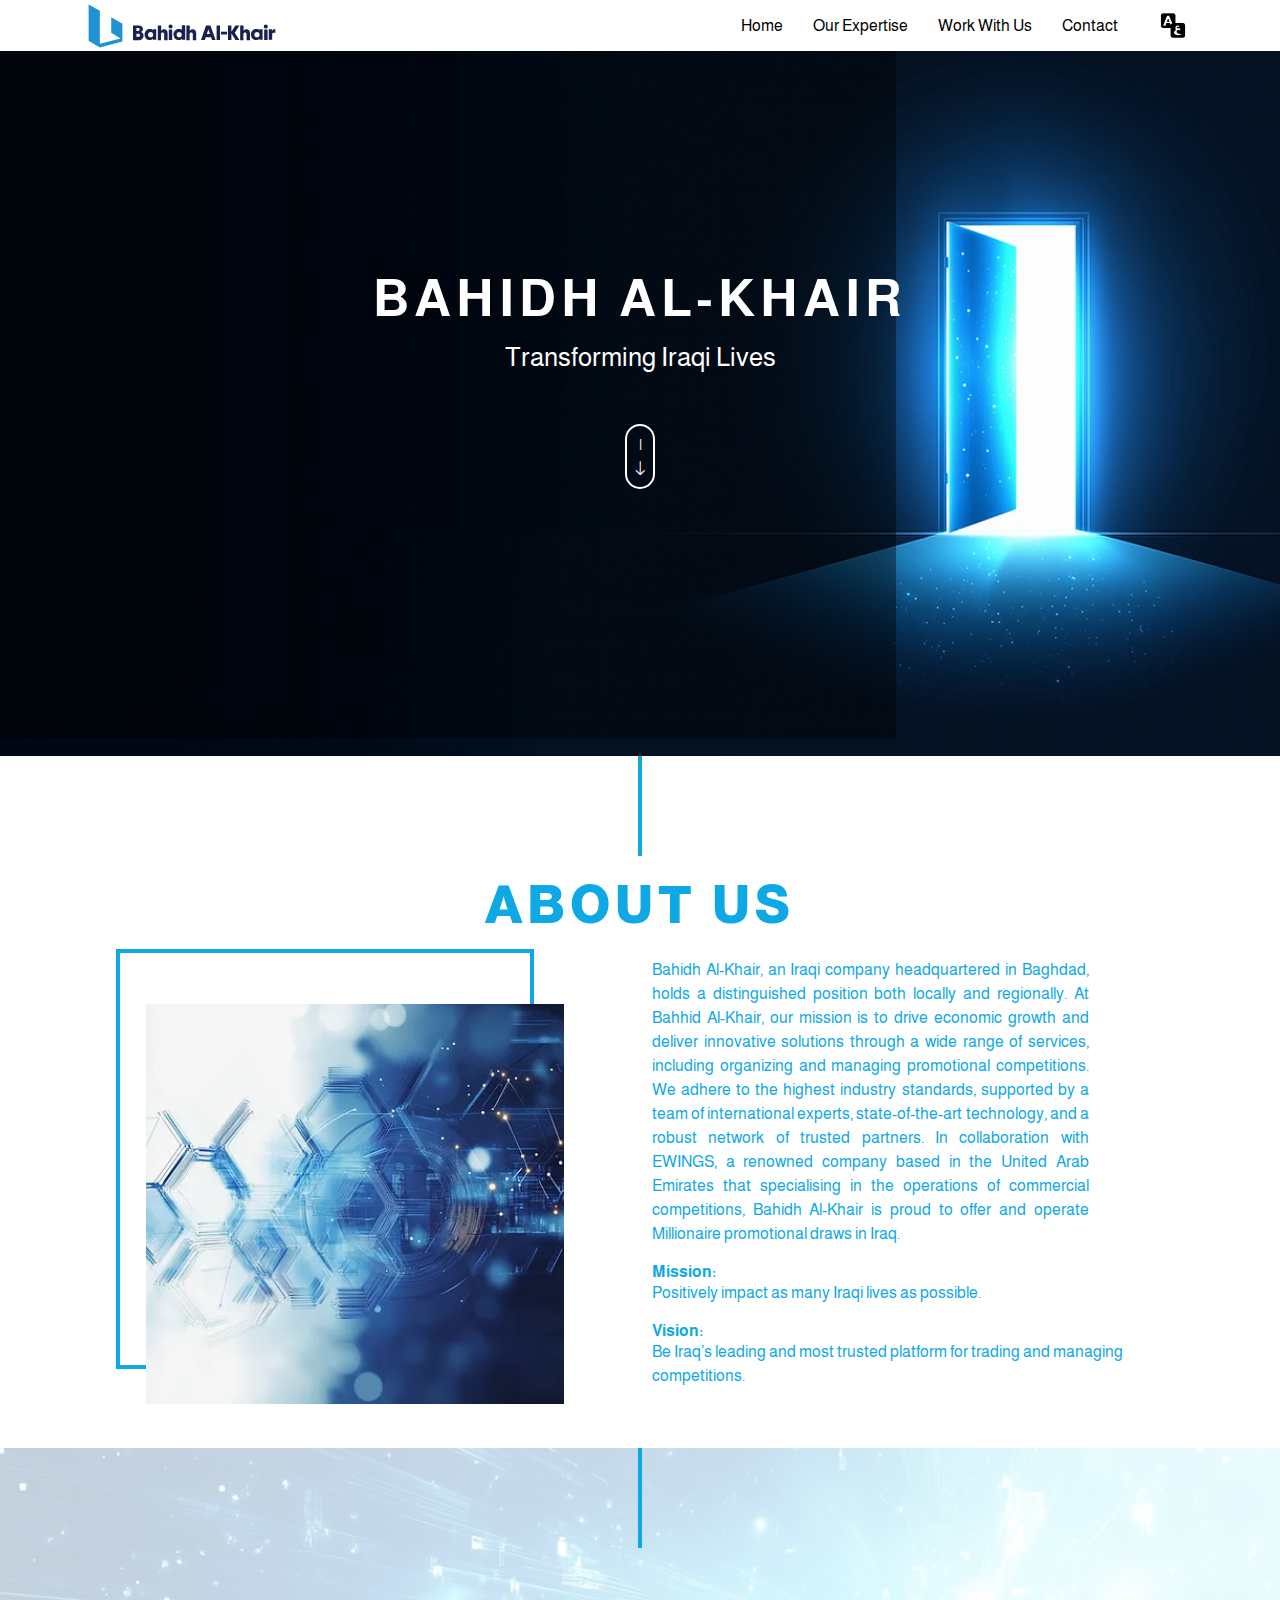
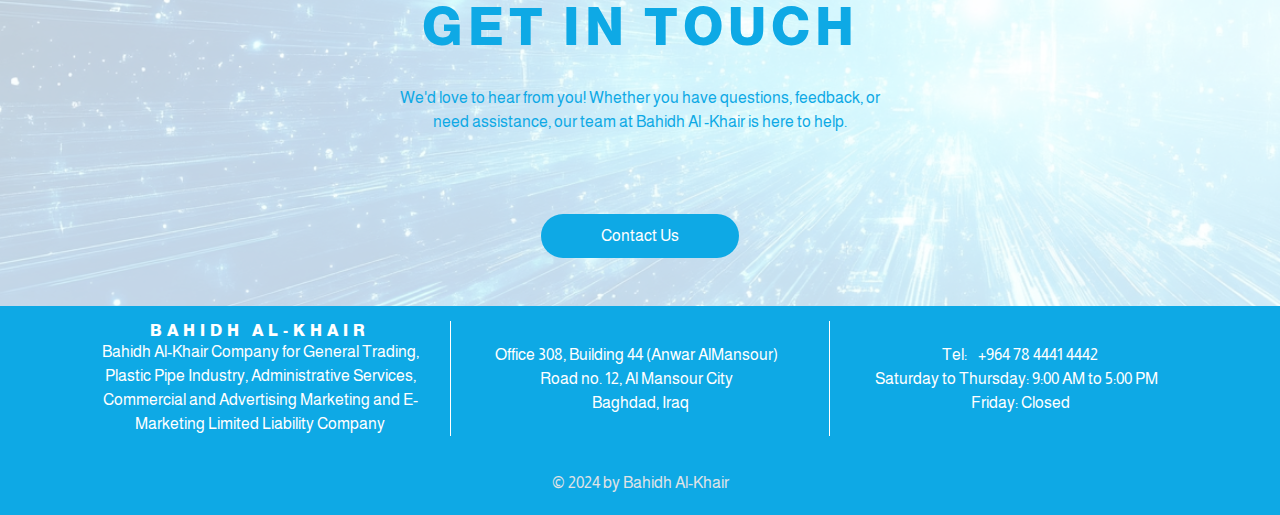
<file: index.html>
<!DOCTYPE html>
<html lang="en">
  <head>
    <meta charset="utf-8" />
    <meta content="width=device-width, initial-scale=1.0" name="viewport" />
    <title id="pagetitle">Home | Bahidh Al Khair</title>
    <meta content="" name="description" />
    <meta content="" name="keywords" />
    <!-- Favicons -->
    <link
      rel="apple-touch-icon"
      sizes="180x180"
      href="/assets/img/favicon.png"
    />
    <link
      rel="icon"
      type="image/png"
      sizes="32x32"
      href="/assets/img/favicon.png"
    />
    <link
      rel="icon"
      type="image/png"
      sizes="16x16"
      href="/assets/img/favicon.png"
    />
    <link rel="manifest" href="/assets/img/site.webmanifest" />
    <link rel="mask-icon" href="/assets/img/favicon.png" color="#162f68" />
    <link rel="shortcut icon" href="/assets/img/favicon.png" />
    <meta name="msapplication-TileColor" content="#ffffff" />
    <meta name="msapplication-config" content="/assets/img/browserconfig.xml" />
    <meta name="theme-color" content="#ffffff" />
    <!-- Vendor CSS Files -->
    <link
      href="assets/vendor/bootstrap/css/bootstrap.min.css"
      rel="stylesheet"
    />
    <link
      href="assets/vendor/bootstrap-icons/bootstrap-icons.css"
      rel="stylesheet"
    />

    <!-- Template Main CSS File -->
    <link href="assets/css/style.css" rel="stylesheet" />
  </head>

  <body class="scrollable-element">
    <header id="header" class="fixed-top">
      <div class="container d-flex align-items-center justify-content-between">
        <div>
          <a href="./index.html">
            <img
              src="./Bahidh-web-logo.svg"
              alt="Bahidh Logo"
              style="width: 200px"
            />
          </a>
        </div>
        <nav id="navbar" class="navbar">
          <ul>
            <li>
              <a id="link1" class="nav-link scrollto active" href="./index.html"
                >Home</a
              >
            </li>
            <li>
              <a id="link3" href="./our-expertise.html">Our Expertise</a>
            </li>
            <li>
              <a id="link4" href="./work-with-us.html">Work with us</a>
            </li>
            <li>
              <a id="link5" href="./contact.html">Contact</a>
            </li>
            <li>
              <a>
                <div id="language-selection">
                  <img
                    src="./assets/img/lang_img.png"
                    alt="Language Toggle"
                    id="language-img"
                    style="cursor: pointer; width: 50px"
                  />
                </div>
              </a>
            </li>
          </ul>
          <i class="bi bi-list mobile-nav-toggle"></i>
        </nav>
      </div>
    </header>

    <main id="main">
      <!-- Banner Section -->
      <section id="home" class="home" style="height: 84vh">
        <div class="overlay"></div>
        <div style="z-index: 1">
          <h1 class="banner-heading mb-2" id="bannerheading1">
            Bahidh Al-Khair
          </h1>
          <p style="color: white; font-size: 26px" id="bannertext1">
            Transforming Iraqi Lives
          </p>
          <div class="d-flex justify-content-center mt-5 cursor-down-effect">
            <a class="nav-link scrollto active" href="#about">
              <button class="scroll-button">
                |
                <i class="bi bi-arrow-down"></i>
              </button>
            </a>
          </div>
        </div>
      </section>
      <!-- Banner Section -->

      <!-- About Us -->
      <section id="about" class="container d-flex flex-column mb-4">
        <div class="d-flex justify-content-center">
          <div
            style="width: 4px; height: 100px; background-color: #0ea9e5"
          ></div>
        </div>
        <div style="padding: 20px 0px">
          <h1
            class="aboutus-heading aboutus-heading-effect"
            id="aboutusHeading"
          >
            About Us
          </h1>
          <div class="row d-flex">
            <div
              class="col-12 col-sm-6 d-flex justify-content-center align-items-center"
            >
              <div class="image-container">
                <img src="./assets/img/about-us.webp" class="aboutus-img" />
              </div>
            </div>
            <div class="col-12 col-sm-6 d-flex flex-column justify-content-end">
              <p class="about-us-text" id="aboutustext">
                Bahidh Al-Khair, an Iraqi company headquartered in Baghdad,
                holds a distinguished position both locally and regionally. At
                Bahhid Al-Khair, our mission is to drive economic growth and
                deliver innovative solutions through a wide range of services,
                including organizing and managing promotional competitions. We
                adhere to the highest industry standards, supported by a team of
                international experts, state-of-the-art technology, and a robust
                network of trusted partners. In collaboration with EWINGS, a
                renowned company based in the United Arab Emirates that
                specializes in the operations of commercial competitions, Bahidh
                Al-Khair is proud to offer and operate Millionaire promotional
                draws in Iraq.
              </p>
              <div class="text-color">
                <h6 style="font-family: bold" id="aboutusheading1">Mission:</h6>
                <p id="aboutustext1">
                  Positively impact as many Iraqi lives as possible.
                </p>
              </div>
              <div class="text-color">
                <h6 style="font-family: bold" id="aboutusheading2">Vision:</h6>
                <p id="aboutustext2">
                  Be Iraq’s leading and most trusted platform for trading and
                  managing competitions.
                </p>
              </div>
            </div>
          </div>
        </div>
      </section>
      <!-- About Us -->

      <!-- Get in Touch Section -->
      <section>
        <div class="getintouch">
          <div class="container d-flex justify-content-center">
            <div
              style="width: 4px; height: 100px; background-color: #0ea9e5"
            ></div>
          </div>
          <div
            class="d-flex flex-column align-items-center"
            style="margin: 50px 0px"
          >
            <h1
              class="getintouch-heading getintouch-heading-effect"
              id="getintouchheading"
            >
              Get In Touch
            </h1>
            <p class="getintouchText" id="getintouchText">
              We'd love to hear from you! Whether you have questions, feedback,
              or need assistance, our team at Bahidh Al -Khair is here to help.
            </p>
          </div>
          <div class="d-flex justify-content-center mb-5">
            <a href="./contact.html">
              <button class="about-button" id="contactus">Contact Us</button>
            </a>
          </div>
        </div>
      </section>
      <!-- Get in Touch Section -->
    </main>

    <footer id="footer">
      <div class="footer">
        <div class="container text-center">
          <nav class="row footer-pages">
            <div class="col-12 col-lg-4">
              <div class="list-inline-item">
                <h1 class="footer-heading" id="footerHeading">
                  Bahidh Al-Khair
                </h1>
                <div class="list-inline-item" id="companyname">
                  Bahidh Al-Khair Company for General Trading, Plastic Pipe
                  Industry, Administrative Services, Commercial and Advertising
                  Marketing and E-Marketing Limited Liability Company
                </div>
              </div>
            </div>
            <div class="col-12 col-lg-4 footerborder">
              <div class="list-inline-item" id="footeraddress1">
                Office 308, Building 44 (Anwar AlMansour)
              </div>
              <div class="list-inline-item" id="footeraddress2">
                Road no. 12, Al Mansour City
              </div>
              <div class="list-inline-item" id="footeraddress3">
                Baghdad, Iraq
              </div>
            </div>
            <div
              class="col-12 col-lg-4 d-flex flex-column justify-content-center"
            >
              <div>
                <div class="list-inline-item" id="footerphone">Tel:</div>
                <span class="footer-number">+964 78 4441 4442</span>
              </div>
              <div class="list-inline-item" id="footertiming">
                Saturday to Thursday: 9:00 AM to 5:00 PM
              </div>
              <div class="list-inline-item" id="footertiming2">
                Friday: Closed
              </div>
            </div>
          </nav>
        </div>
        <nav>
          <div class="footer-reserved" id="footerReserved">
            © 2024 by Bahidh Al-Khair
          </div>
        </nav>
      </div>
    </footer>

    <script src="assets/vendor/bootstrap/js/bootstrap.bundle.min.js"></script>
    <script src="assets/js/main.js"></script>
    <script>
      const content = {
        en: {
          dir: "ltr",
          pagetitle: "Home | Bahidh Al Khair",
          link1: "Home",
          link3: "Our Expertise",
          link4: "Work With Us",
          link5: "Contact",
          footerHeading: "Bahidh Al-Khair",
          companyname:
            "Bahidh Al-Khair Company for General Trading, Plastic Pipe Industry, Administrative Services, Commercial and Advertising Marketing and E-Marketing Limited Liability Company",
          footeraddress1: "Office 308, Building 44 (Anwar AlMansour)",
          footeraddress2: "Road no. 12, Al Mansour City",
          footeraddress3: "Baghdad, Iraq",
          footerphone: "Tel:",
          footertiming: "Saturday to Thursday: 9:00 AM to 5:00 PM",
          footertiming2: "Friday: Closed",
          footerReserved: "© 2024 by Bahidh Al-Khair",
          bannerheading1: "Bahidh Al-Khair",
          bannertext1: "Transforming Iraqi Lives",
          aboutusHeading: "About Us",
          aboutustext:
            "Bahidh Al-Khair, an Iraqi company headquartered in Baghdad, holds a distinguished position both locally and regionally. At Bahhid Al-Khair, our mission is to drive economic growth and deliver innovative solutions through a wide range of services, including organizing and managing promotional competitions. We adhere to the highest industry standards, supported by a team of international experts, state-of-the-art technology, and a robust network of trusted partners. In collaboration with EWINGS, a renowned company based in the United Arab Emirates that specialising in the operations of commercial competitions, Bahidh Al-Khair is proud to offer and operate Millionaire promotional draws in Iraq.",
          aboutusheading1: "Mission:",
          aboutustext1: "Positively impact as many Iraqi lives as possible.",
          aboutusheading2: "Vision:",
          aboutustext2:
            "Be Iraq’s leading and most trusted platform for trading and managing competitions.",
          readmore: "Read More",
          getintouchheading: "GET IN TOUCH",
          getintouchText:
            "We'd love to hear from you! Whether you have questions, feedback, or need assistance, our team at Bahidh Al -Khair is here to help.",
          contactus: "Contact Us",
        },
        ar: {
          dir: "rtl",
          pagetitle: "الصفحة الرئيسية | باهض الخير",
          link1: "الصفحة الرئيسية",
          link3: "خبراتنا",
          link4: "انضم لفريقنا",
          link5: "تواصل معنا",
          footerHeading: "باهض الخير",
          companyname:
            "شركة باهض الخير للتجارة العامة وصناعة الأنابيب البلاستيكية والخدمات الإدارية والتسويق التجاري والإعلاني والتسويق الإلكتروني المحدودة المسؤولية",
          footeraddress1: "مكتب 308، المبنى 44 ( أنوار المنصور)",
          footeraddress2: "طريق رقم 12، مدينة المنصور",
          footeraddress3: "بغداد، العراق",
          footerphone: "الهاتف:",
          footertiming: "السبت إلى الخميس: من 9:00 صباحاً إلى 5:00 مساءً",
          footertiming2: "الجمعة: عطلة",
          footerReserved: "© 2024 بواسطة باهض الخير",
          bannerheading1: "باهض الخير ",
          bannertext1: "نحوّل حياة العراقيين للأفضل",
          aboutusHeading: "معلومات عنا",
          aboutustext:
            "باهض الخير، شركة عراقية تتخذ من بغداد مقراً رئيسياً لها، وتتمتع بمكانة مرموقة على الصعيدين المحلي والدولي. تتمثل مهمتنا في باهض الخير في دفع عجلة النمو الاقتصادي وتقديم حلول مبتكرة من خلال مجموعة متنوعة من الخدمات من ضمنها تنظيم وإدارة المسابقات الترويجية . نحن نعمل وفقاً لأعلى معايير القطاع وبدعم من فريق يتألف من نخبة من الخبراء الدوليين، وبنية تحتية تقنية تعد هي الأحدث في القطاع، فضلاً عن شبكة واسعة من الشركاء الموثوقين. تعزز باهض الخير عملياتها من خلال التعاون مع “إي وينجز“ وهي شركة مرموقة مقرها دولة الإمارات العربية المتحدة، متخصصة في مجال المسابقات التجارية ، لتقديم وإدارة سحوبات مليونير   الترويجية في العراق.",
          aboutusheading1: "مهمتنا:",
          aboutustext1:
            "وضع بصمة إيجابية في حياة أكبر عدد من العراقيين وتغييرها للأفضل",
          aboutusheading2: "رؤيتنا:",
          aboutustext2:
            "أن نصبح المنصة الرائدة والأكثر موثوقية للتجارة وإدارة المسابقات في العراق",
          readmore: "اقرأ المزيد",
          getintouchheading: "تواصل معنا",
          getintouchText:
            "نود أن نسمع منك! سواء كانت لديك أسئلة أو تعليقات أو كنت بحاجة إلى المساعدة، فإن فريقنا في باهض الخير هنا للمساعدة.",
          contactus: "تواصل معنا",
        },
      };
      function updateContent(lang) {
        const elements = [
          "pagetitle",
          "link1",
          "link3",
          "link4",
          "link5",
          "footerHeading",
          "companyname",
          "footeraddress1",
          "footeraddress2",
          "footeraddress3",
          "footerphone",
          "footertiming",
          "footertiming2",
          "footerReserved",
          "bannerheading1",
          "bannertext1",
          "aboutusHeading",
          "aboutustext",
          "aboutusheading1",
          "aboutustext1",
          "aboutusheading2",
          "aboutustext2",
          "readmore",
          "getintouchheading",
          "getintouchText",
          "contactus",
        ];
        document.body.setAttribute("dir", content[lang].dir);
        elements.forEach((id) => {
          const element = document.getElementById(id);
          if (element) {
            element.textContent = content[lang][id];
          } else {
            console.warn(`Element with ID '${id}' not found`);
          }
        });
      }
      const languageImg = document.getElementById("language-img");
      if (languageImg) {
        languageImg.addEventListener("click", function () {
          const currentLanguage =
            document.body.getAttribute("dir") === "ltr" ? "en" : "ar";
          const newLanguage = currentLanguage === "en" ? "ar" : "en";
          localStorage.setItem("selectedLanguage", newLanguage);
          updateContent(newLanguage);
        });
      } else {
        console.warn("Language image element not found");
      }
      const savedLanguage = localStorage.getItem("selectedLanguage") || "en";
      updateContent(savedLanguage);
    </script>
  </body>
</html>
</file>
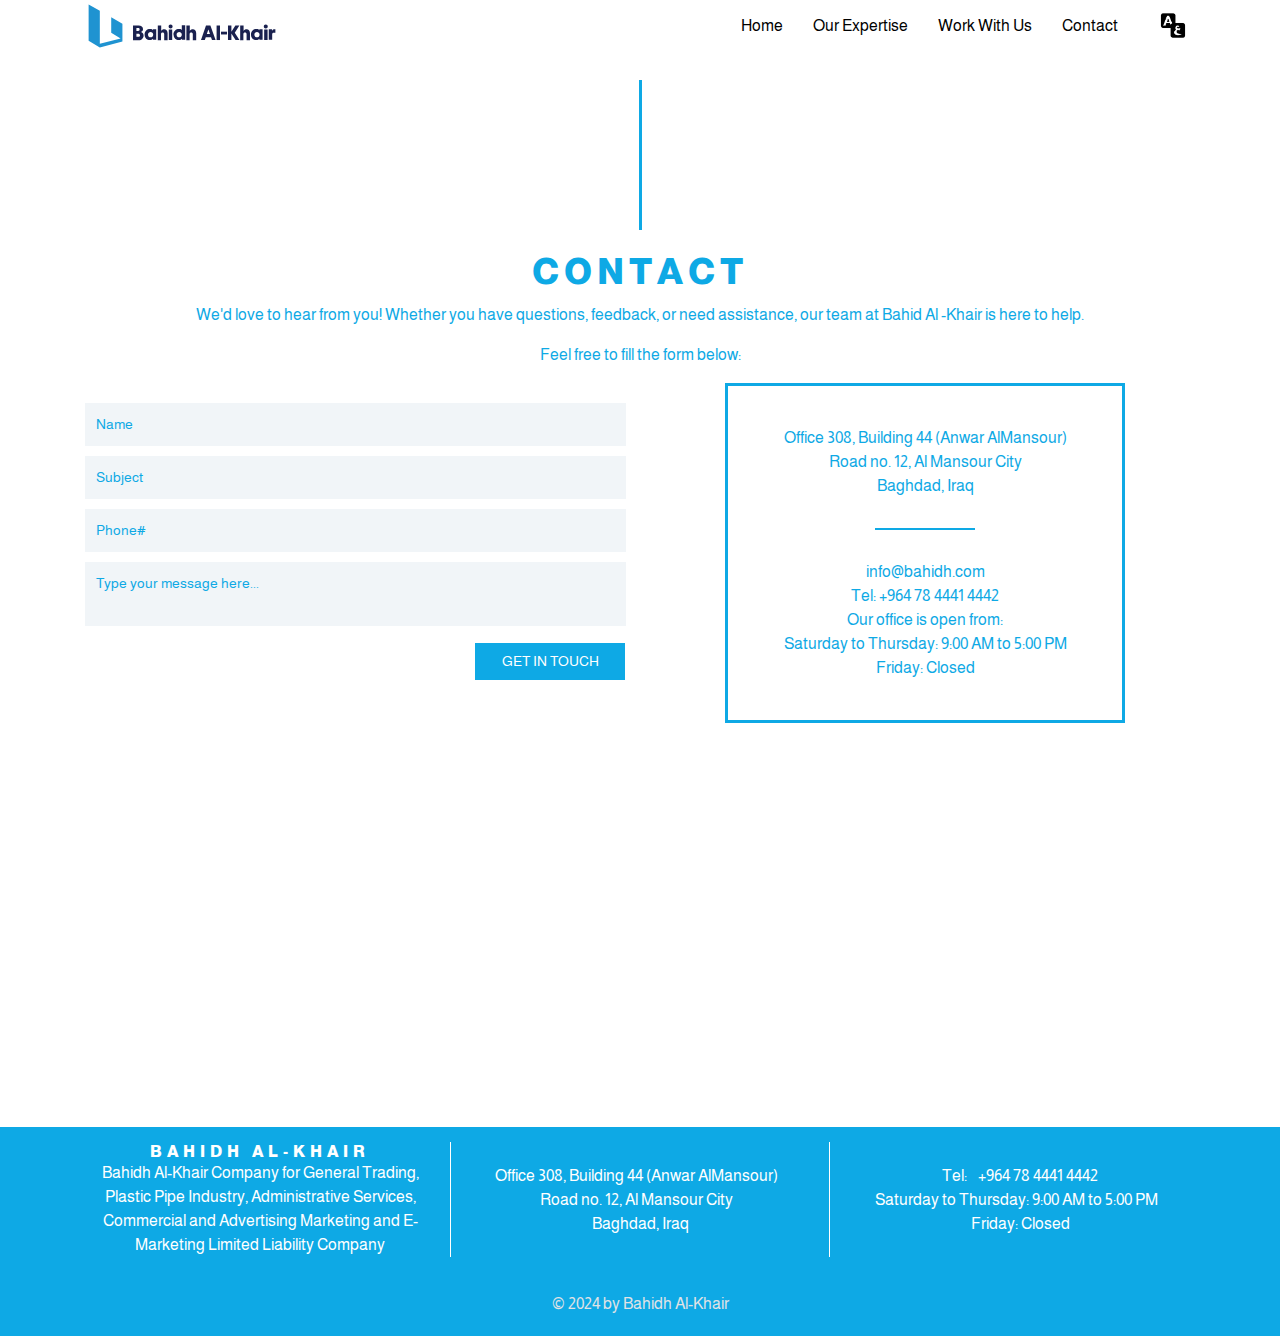
<file: contact.html>
<!DOCTYPE html>
<html>
  <head>
    <meta charset="utf-8" />
    <meta content="width=device-width, initial-scale=1.0" name="viewport" />
    <title id="pagetitle">Contact | Bahidh Al Khair</title>
    <meta content="" name="description" />
    <meta content="" name="keywords" />
    <!-- Favicons -->
    <link
      rel="apple-touch-icon"
      sizes="180x180"
      href="/assets/img/favicon.png"
    />
    <link
      rel="icon"
      type="image/png"
      sizes="32x32"
      href="/assets/img/favicon.png"
    />
    <link
      rel="icon"
      type="image/png"
      sizes="16x16"
      href="/assets/img/favicon.png"
    />
    <link rel="manifest" href="/assets/img/site.webmanifest" />
    <link rel="mask-icon" href="/assets/img/favicon.png" color="#162f68" />
    <link rel="shortcut icon" href="/assets/img/favicon.png" />
    <meta name="msapplication-TileColor" content="#ffffff" />
    <meta name="msapplication-config" content="/assets/img/browserconfig.xml" />
    <meta name="theme-color" content="#ffffff" />

    <!-- Vendor CSS Files -->
    <link
      href="assets/vendor/bootstrap/css/bootstrap.min.css"
      rel="stylesheet"
    />
    <link
      href="assets/vendor/bootstrap-icons/bootstrap-icons.css"
      rel="stylesheet"
    />

    <!-- Template Main CSS File -->
    <link href="assets/css/style.css" rel="stylesheet" />
  </head>

  <body class="scrollable-element">
    <header id="header" class="fixed-top">
      <div class="container d-flex align-items-center justify-content-between">
        <div>
          <a href="./index.html">
            <img
              src="./Bahidh-web-logo.svg"
              alt="Bahidh Logo"
              style="width: 200px"
            />
          </a>
        </div>
        <nav id="navbar" class="navbar">
          <ul>
            <li>
              <a id="link1" class="nav-link scrollto active" href="./index.html"
                >Home</a
              >
            </li>

            <li>
              <a id="link3" href="./our-expertise.html">Our Expertise</a>
            </li>
            <li>
              <a id="link4" href="./work-with-us.html">Work with us</a>
            </li>
            <li>
              <a id="link5" href="./contact.html">Contact</a>
            </li>
            <li>
              <a>
                <div id="language-selection">
                  <img
                    src="./assets/img/lang_img.png"
                    alt="Language Toggle"
                    id="language-img"
                    style="cursor: pointer; width: 50px"
                  />
                </div>
              </a>
            </li>
          </ul>
          <i class="bi bi-list mobile-nav-toggle"></i>
        </nav>
      </div>
    </header>

    <main id="main">
      <!-- Section 1 -->
      <section style="margin-top: 80px" class="container">
        <div class="d-flex justify-content-center">
          <div
            style="width: 3px; height: 150px; background-color: #0ea9e5"
          ></div>
        </div>
        <div style="padding: 20px 0px">
          <h1
            class="contactus-heading aboutus-heading-effect"
            id="contactusHeading"
          >
            Contact Bahidh Al-Khair
          </h1>
          <p class="text-center" style="color: #0ea9e5" id="contactustext">
            We'd love to hear from you! Whether you have questions, feedback, or
            need assistance, our team at Bahid Al -Khair is here to help.
          </p>
          <p class="text-center" style="color: #0ea9e5" id="contactustext2">
            Feel free to fill the form below:
          </p>
          <div class="row d-flex">
            <div class="col-12 col-sm-6 d-flex justify-content-center">
              <div class="contact-form">
                <label for="myname"></label>
                <input
                  type="text"
                  id="name"
                  placeholder="Name"
                  required
                  onKeyUp="sendEmail()"
                /><br />
                <label for="msgsubject"></label>
                <input
                  type="text"
                  id="msgsubject"
                  placeholder="Subject"
                  required
                  onKeyUp="sendEmail()"
                /><br />
                <label for="phone"></label>
                <input
                  type="tel"
                  id="phone"
                  placeholder="Phone#"
                  class="phoneField"
                  required
                  onKeyUp="sendEmail()"
                /><br />
                <label for="msgbody"></label>
                <textarea
                  id="msgbody"
                  placeholder="Type your message here..."
                  required
                  onKeyUp="sendEmail()"
                ></textarea>
                <div class="buttonPosition">
                  <a href="" id="send_email"
                    ><button href="" id="submitbutton">GET IN TOUCH</button></a
                  >
                </div>
              </div>
            </div>
            <div class="col-12 col-sm-6 d-flex justify-content-center">
              <div class="contactus-grid2">
                <p style="margin-bottom: 0px" id="address1">
                  Office 308, Building 44 (Anwar AlMansour)
                </p>
                <p style="margin-bottom: 0px" id="address3">
                  Road no. 12, Al Mansour City
                </p>
                <p style="margin-bottom: 0px" id="address2">Baghdad, Iraq</p>
                <div
                  class="contact-us-bar-effect"
                  style="
                    width: 100px;
                    height: 2px;
                    background-color: #0ea9e5;
                    margin: 30px 0px;
                  "
                ></div>
                <p style="margin-bottom: 0px">
                  <a href="mailto:info@bahidh.com" style="color: #0ea9e5"
                    >info@bahidh.com</a
                  >
                  <br />
                  <a href="tel:+9647844414442" style="color: #0ea9e5"
                    >Tel: +964 78 4441 4442</a
                  >
                </p>
                <p style="margin-bottom: 0px" id="officetiming1">
                  Our office is open from:
                </p>
                <p style="margin-bottom: 0px" id="officetiming2">
                  Saturday to Thursday: 9:00 AM to 5:00 PM
                </p>
                <p style="margin-bottom: 0px" id="officetiming3">
                  Friday: Closed
                </p>
              </div>
            </div>
          </div>
        </div>
      </section>
      <!-- Section 1 -->
      <br />
      <!-- Map Section -->
      <section class="d-flex">
        <iframe
          src="https://www.google.com/maps/embed?pb=!1m14!1m12!1m3!1d559.233595287714!2d44.36593434688713!3d33.315142871603186!2m3!1f0!2f0!3f0!3m2!1i1024!2i768!4f13.1!5e1!3m2!1sen!2sae!4v1723611458120!5m2!1sen!2sae"
          width="100%"
          height="360"
          style="border: 0"
          loading="lazy"
          referrerpolicy="no-referrer-when-downgrade"
        ></iframe>
      </section>
      <!-- Map Section -->
    </main>

    <footer id="footer">
      <div class="footer">
        <div class="container text-center">
          <nav class="row footer-pages">
            <div class="col-12 col-lg-4">
              <div class="list-inline-item">
                <h1 class="footer-heading" id="footerHeading">
                  Bahidh Al-Khair
                </h1>
                <div class="list-inline-item" id="companyname">
                  Bahidh Al-Khair Company for General Trading, Plastic Pipe
                  Industry, Administrative Services, Commercial and Advertising
                  Marketing and E-Marketing Limited Liability Company
                </div>
              </div>
            </div>
            <div class="col-12 col-lg-4 footerborder">
              <div class="list-inline-item" id="footeraddress1">
                Office 308, Building 44 (Anwar AlMansour)
              </div>
              <div class="list-inline-item" id="footeraddress2">
                Road no. 12, Al Mansour City
              </div>
              <div class="list-inline-item" id="footeraddress3">
                Baghdad, Iraq
              </div>
            </div>
            <div
              class="col-12 col-lg-4 d-flex flex-column justify-content-center"
            >
              <div>
                <div class="list-inline-item" id="footerphone">Tel:</div>
                <span class="footer-number">+964 78 4441 4442</span>
              </div>
              <div class="list-inline-item" id="footertiming">
                Saturday to Thursday: 9:00 AM to 5:00 PM
              </div>
              <div class="list-inline-item" id="footertiming2">
                Friday: Closed
              </div>
            </div>
          </nav>
        </div>
        <nav>
          <div class="footer-reserved" id="footerReserved">
            © 2024 by Bahidh Al-Khair
          </div>
        </nav>
      </div>
    </footer>

    <script src="assets/vendor/bootstrap/js/bootstrap.bundle.min.js"></script>
    <script src="assets/js/main.js"></script>
    <script>
      function sendEmail() {
        var link = document.getElementById("send_email");
        var name = document.getElementById("name").value;
        var subject = document.getElementById("msgsubject").value;
        var number = document.getElementById("phone").value;
        var message =
          "From: " +
          name +
          "%0A%0DPhone:" +
          number +
          "%0A%0DMessage:" +
          document.getElementById("msgbody").value;
        var email = "info@bahidh.com";
        var href =
          "mailto:" + email + "?subject=" + subject + "&body=" + message;
        console.log(href);
        link.setAttribute("href", href);
      }
    </script>
    <script>
      const content = {
        en: {
          dir: "ltr",
          pagetitle: "Contact | Bahidh Al Khair",
          link1: "Home",
          link3: "Our Expertise",
          link4: "Work With Us",
          link5: "Contact",
          footerHeading: "Bahidh Al-Khair",
          companyname:
            "Bahidh Al-Khair Company for General Trading, Plastic Pipe Industry, Administrative Services, Commercial and Advertising Marketing and E-Marketing Limited Liability Company",
          footeraddress1: "Office 308, Building 44 (Anwar AlMansour)",
          footeraddress3: "Baghdad, Iraq",
          footeraddress2: "Road no. 12, Al Mansour City",
          footerphone: "Tel:",
          footertiming: "Saturday to Thursday: 9:00 AM to 5:00 PM",
          footertiming2: "Friday: Closed",
          footerReserved: "© 2024 by Bahidh Al-Khair",
          contactusHeading: "Contact",
          contactustext:
            "We'd love to hear from you! Whether you have questions, feedback, or need assistance, our team at Bahid Al -Khair is here to help.",
          contactustext2: "Feel free to fill the form below:",
          submitbutton: "GET IN TOUCH",
          address1: "Office 308, Building 44 (Anwar AlMansour)",
          address2: "Baghdad, Iraq",
          address3: "Road no. 12, Al Mansour City",
          name: "Name",
          msgsubject: "Subject",
          phone: "Phone#",
          msgbody: "Type your message here...",
          officetiming1: "Our office is open from:",
          officetiming2: "Saturday to Thursday: 9:00 AM to 5:00 PM",
          officetiming3: "Friday: Closed",
        },
        ar: {
          dir: "rtl",
          pagetitle: "تواصل معنا | باهض الخير",
          link1: "الصفحة الرئيسية",
          link3: "خبراتنا",
          link4: "انضم لفريقنا",
          link5: "تواصل معنا",
          footerHeading: "باهض الخير",
          companyname:
            "شركة باهض الخير للتجارة العامة وصناعة الأنابيب البلاستيكية والخدمات الإدارية والتسويق التجاري والإعلاني والتسويق الإلكتروني المحدودة المسؤولية",
          footeraddress1: "مكتب 308، المبنى 44 ( أنوار المنصور)",
          footeraddress3: "بغداد، العراق",
          footeraddress2: "طريق رقم 12، مدينة المنصور",
          footerphone: "الهاتف:",
          footertiming: "السبت إلى الخميس: من 9:00 صباحاً إلى 5:00 مساءً",
          footertiming2: "الجمعة: عطلة",
          footerReserved: "© 2024 بواسطة باهض الخير",
          contactusHeading: "تواصل معنا",
          contactustext:
            "سواء كانت لديك استفسارات أو ملاحظات أو تحتاج إلى مساعدة، فإن فريق باهض الخير هنا لمساعدتك.",
          contactustext2: "تفضل بتعبئة النموذج أدناه:",
          submitbutton: "تواصل معنا",
          address1: "مكتب 308، المبنى 44 ( أنوار المنصور)",
          address2: "بغداد، العراق",
          address3: "طريق رقم 12، مدينة المنصور",
          name: "الاسم:",
          msgsubject: "البريد الإلكتروني:",
          phone: ":الهاتف",
          msgbody: "الرسالة:",
          officetiming1: "ساعات الدوام الرسمية من:",
          officetiming2: "السبت إلى الخميس: من 9:00 صباحاً إلى 5:00 مساءً",
          officetiming3: "الجمعة: عطلة",
        },
      };
      function updateContent(lang) {
        const elements = [
          "pagetitle",
          "link1",
          "link3",
          "link4",
          "link5",
          "footerHeading",
          "companyname",
          "footeraddress1",
          "footeraddress2",
          "footeraddress3",
          "footerphone",
          "footertiming",
          "footertiming2",
          "footerReserved",
          "contactusHeading",
          "contactustext",
          "contactustext2",
          "submitbutton",
          "address1",
          "address2",
          "address3",
          "name",
          "msgsubject",
          "phone",
          "msgbody",
          "officetiming1",
          "officetiming2",
          "officetiming3",
        ];
        document.body.setAttribute("dir", content[lang].dir);
        elements.forEach((id) => {
          const element = document.getElementById(id);
          if (element) {
            if (element.tagName === "INPUT" || element.tagName === "TEXTAREA") {
              element.placeholder = content[lang][id];
            } else {
              element.textContent = content[lang][id];
            }
          } else {
            console.warn(`Element with ID '${id}' not found`);
          }
        });
      }
      const languageImg = document.getElementById("language-img");
      if (languageImg) {
        languageImg.addEventListener("click", function () {
          const currentLanguage =
            document.body.getAttribute("dir") === "ltr" ? "en" : "ar";
          const newLanguage = currentLanguage === "en" ? "ar" : "en";
          localStorage.setItem("selectedLanguage", newLanguage);
          updateContent(newLanguage);
        });
      } else {
        console.warn("Language image element not found");
      }
      const savedLanguage = localStorage.getItem("selectedLanguage") || "en";
      updateContent(savedLanguage);
    </script>
  </body>
</html>
</file>
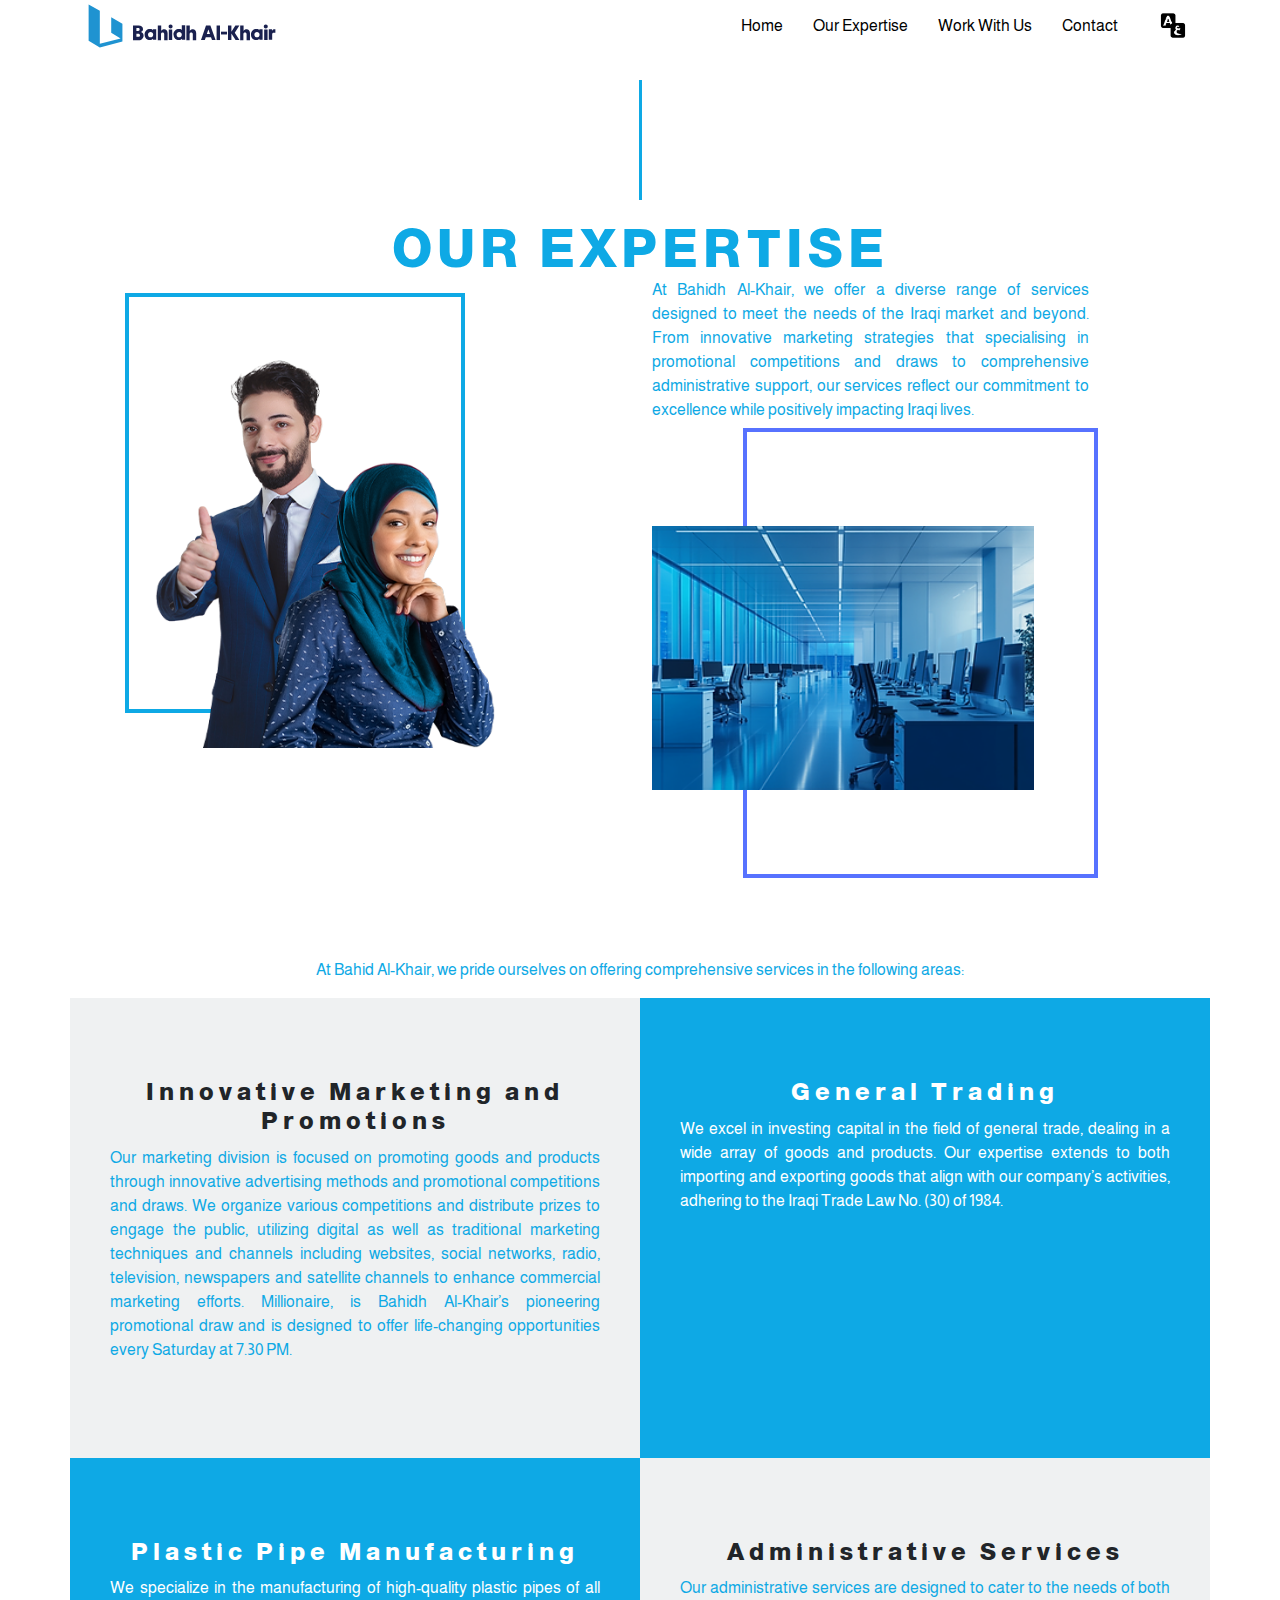
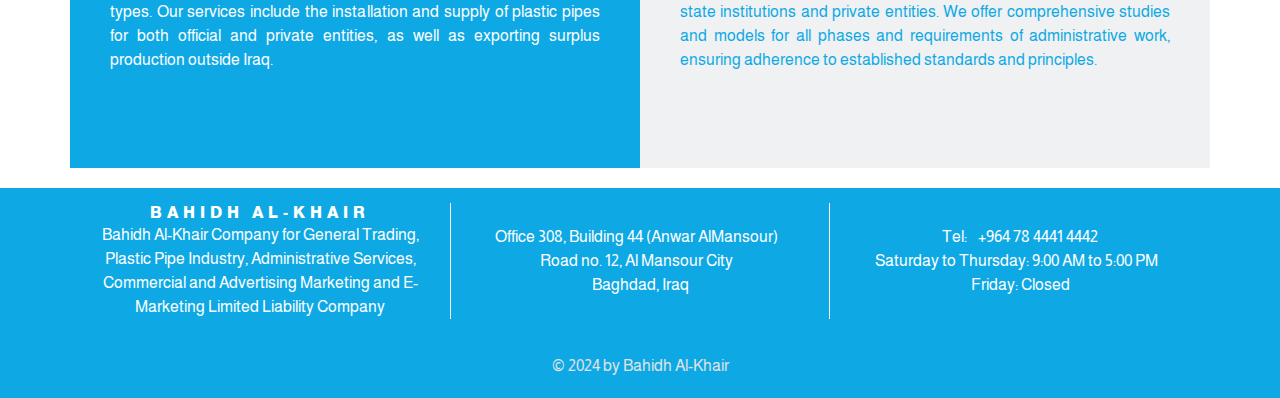
<file: our-expertise.html>
<!DOCTYPE html>
<html>
  <head>
    <meta charset="utf-8" />
    <meta content="width=device-width, initial-scale=1.0" name="viewport" />
    <title id="pagetitle">Our Expertise | Bahidh Al Khair</title>
    <meta content="" name="description" />
    <meta content="" name="keywords" />
    <!-- Favicons -->
    <link
      rel="apple-touch-icon"
      sizes="180x180"
      href="/assets/img/favicon.png"
    />
    <link
      rel="icon"
      type="image/png"
      sizes="32x32"
      href="/assets/img/favicon.png"
    />
    <link
      rel="icon"
      type="image/png"
      sizes="16x16"
      href="/assets/img/favicon.png"
    />
    <link rel="manifest" href="/assets/img/site.webmanifest" />
    <link rel="mask-icon" href="/assets/img/favicon.png" color="#162f68" />
    <link rel="shortcut icon" href="/assets/img/favicon.png" />
    <meta name="msapplication-TileColor" content="#ffffff" />
    <meta name="msapplication-config" content="/assets/img/browserconfig.xml" />
    <meta name="theme-color" content="#ffffff" />

    <!-- Vendor CSS Files -->
    <link
      href="assets/vendor/bootstrap/css/bootstrap.min.css"
      rel="stylesheet"
    />
    <link
      href="assets/vendor/bootstrap-icons/bootstrap-icons.css"
      rel="stylesheet"
    />

    <!-- Template Main CSS File -->
    <link href="assets/css/style.css" rel="stylesheet" />
  </head>

  <body class="scrollable-element">
    <header id="header" class="fixed-top">
      <div class="container d-flex align-items-center justify-content-between">
        <div>
          <a href="./index.html">
            <img
              src="./Bahidh-web-logo.svg"
              alt="Bahidh Logo"
              style="width: 200px"
            />
          </a>
        </div>
        <nav id="navbar" class="navbar">
          <ul>
            <li>
              <a id="link1" class="nav-link scrollto active" href="./index.html"
                >Home</a
              >
            </li>
            <li>
              <a id="link3" href="./our-expertise.html">Our Expertise</a>
            </li>
            <li>
              <a id="link4" href="./work-with-us.html">Work with us</a>
            </li>
            <li>
              <a id="link5" href="./contact.html">Contact</a>
            </li>
            <li>
              <a>
                <div id="language-selection">
                  <img
                    src="./assets/img/lang_img.png"
                    alt="Language Toggle"
                    id="language-img"
                    style="cursor: pointer; width: 50px"
                  />
                </div>
              </a>
            </li>
          </ul>
          <i class="bi bi-list mobile-nav-toggle"></i>
        </nav>
      </div>
    </header>

    <main id="main">
      <!-- Section 1 Section -->
      <section style="padding-top: 80px" class="container">
        <div class="d-flex justify-content-center">
          <div
            style="width: 3px; height: 120px; background-color: #0ea9e5"
          ></div>
        </div>
        <div style="padding: 20px 0px">
          <h1
            class="aboutus-heading aboutus-heading-effect"
            id="expertiseheading"
          >
            Our Expertise
          </h1>
          <div class="row d-flex">
            <div class="col-12 col-sm-6 d-flex justify-content-center">
              <div class="image-container">
                <img src="./assets/img/expertise1.png" class="aboutus-img" />
              </div>
              <div class="d-none d-md-flex align-items-end">
                <div class="circle top-effect"></div>
              </div>
            </div>
            <div class="col-12 col-sm-6">
              <p class="about-us-text" id="expertiseText">
                At Bahidh Al-Khair, we offer a diverse range of services
                designed to meet the needs of the Iraqi market and beyond. From
                innovative marketing strategies that specialising in promotional
                competitions and draws to comprehensive administrative support,
                our services reflect our commitment to excellence while
                positively impacting Iraqi lives.
              </p>
              <div class="col-12 image2-container">
                <img src="./assets/img/expertise2.webp" class="aboutus2-img" />
              </div>
            </div>
          </div>
        </div>
      </section>
      <!-- Section 1 Section -->

      <!-- Section 2 Section -->
      <section class="expertiseSection">
        <div class="container">
          <div class="d-none d-md-flex justify-content-end">
            <div class="circle circle-top-effect"></div>
          </div>
          <div class="expertise-mainHeading">
            <!-- <h1 class="expertiseSec2Heading" id="expertiseSec2heading">
              Our Infrastructure
            </h1> -->
            <p class="expertise-main-text" id="expertisetext">
              At Bahid Al-Khair, we pride ourselves on offering comprehensive
              services in the following areas:
            </p>
          </div>
          <div class="row text-center">
            <div class="col-12 col-sm-6 expertise-Grid1">
              <h1 class="expertise-heading" id="expertiseHeading1">
                Innovative Marketing and Promotions
              </h1>
              <p
                style="
                  color: #0ea9e5;
                  font-weight: 500;
                  font-size: 16px;
                  text-align: justify;
                "
                id="expertiseText1"
              >
                Our marketing division is focused on promoting goods and
                products through innovative advertising methods and promotional
                competitions and draws. We organize various competitions and
                distribute prizes to engage the public, utilizing digital as
                well as traditional marketing techniques and channels including
                websites, social networks, radio, television, newspapers and
                satellite channels to enhance commercial marketing efforts.
                Millionaire, is Bahidh Al-Khair’s pioneering promotional draw
                and is designed to offer life-changing opportunities every
                Saturday at 7.30 PM.
              </p>
            </div>
            <div class="col-12 col-sm-6 expertise-Grid2">
              <h1 class="expertise-heading" id="expertiseHeading2">
                General Trading
              </h1>
              <p
                style="font-weight: 500; font-size: 16px; text-align: justify"
                id="expertiseText2"
              >
                We excel in investing capital in the field of general trade,
                dealing in a wide array of goods and products. Our expertise
                extends to both importing and exporting goods that align with
                our company’s activities, adhering to the Iraqi Trade Law No.
                (30) of 1984.
              </p>
            </div>
            <div class="col-12 col-sm-6 expertise-Grid3">
              <h1 class="expertise-heading" id="expertiseHeading3">
                Plastic Pipe Manufacturing
              </h1>
              <p
                style="font-weight: 500; font-size: 16px; text-align: justify"
                id="expertiseText3"
              >
                We specialize in the manufacturing of high-quality plastic pipes
                of all types. Our services include the installation and supply
                of plastic pipes for both official and private entities, as well
                as exporting surplus production outside Iraq.
              </p>
            </div>
            <div class="col-12 col-sm-6 expertise-Grid4">
              <h1 class="expertise-heading" id="expertiseHeading4">
                Administrative Services
              </h1>
              <p
                style="
                  color: #0ea9e5;
                  font-weight: 500;
                  font-size: 16px;
                  text-align: justify;
                "
                id="expertiseText4"
              >
                Our administrative services are designed to cater to the needs
                of both state institutions and private entities. We offer
                comprehensive studies and models for all phases and requirements
                of administrative work, ensuring adherence to established
                standards and principles.
              </p>
            </div>
          </div>
        </div>
      </section>
      <!-- Section 2 Section -->
    </main>

    <footer id="footer">
      <div class="footer">
        <div class="container text-center">
          <nav class="row footer-pages">
            <div class="col-12 col-lg-4">
              <div class="list-inline-item">
                <h1 class="footer-heading" id="footerHeading">
                  Bahidh Al-Khair
                </h1>
                <div class="list-inline-item" id="companyname">
                  Bahidh Al-Khair Company for General Trading, Plastic Pipe
                  Industry, Administrative Services, Commercial and Advertising
                  Marketing and E-Marketing Limited Liability Company
                </div>
              </div>
            </div>
            <div class="col-12 col-lg-4 footerborder">
              <div class="list-inline-item" id="footeraddress1">
                Office 308, Building 44 (Anwar AlMansour)
              </div>
              <div class="list-inline-item" id="footeraddress2">
                Road no. 12, Al Mansour City
              </div>
              <div class="list-inline-item" id="footeraddress3">
                Baghdad, Iraq
              </div>
            </div>
            <div
              class="col-12 col-lg-4 d-flex flex-column justify-content-center"
            >
              <div>
                <div class="list-inline-item" id="footerphone">Tel:</div>
                <span class="footer-number">+964 78 4441 4442</span>
              </div>
              <div class="list-inline-item" id="footertiming">
                Saturday to Thursday: 9:00 AM to 5:00 PM
              </div>
              <div class="list-inline-item" id="footertiming2">
                Friday: Closed
              </div>
            </div>
          </nav>
        </div>
        <nav>
          <div class="footer-reserved" id="footerReserved">
            © 2024 by Bahidh Al-Khair
          </div>
        </nav>
      </div>
    </footer>

    <script src="assets/vendor/bootstrap/js/bootstrap.bundle.min.js"></script>
    <script src="assets/js/main.js"></script>
    <script>
      const content = {
        en: {
          dir: "ltr",
          pagetitle: "Our Expertise | Bahidh Al Khair",
          link1: "Home",
          link3: "Our Expertise",
          link4: "Work With Us",
          link5: "Contact",
          footerHeading: "Bahidh Al-Khair",
          companyname:
            "Bahidh Al-Khair Company for General Trading, Plastic Pipe Industry, Administrative Services, Commercial and Advertising Marketing and E-Marketing Limited Liability Company",
          footeraddress1: "Office 308, Building 44 (Anwar AlMansour)",
          footeraddress3: "Baghdad, Iraq",
          footeraddress2: "Road no. 12, Al Mansour City",
          footerphone: "Tel:",
          footertiming: "Saturday to Thursday: 9:00 AM to 5:00 PM",
          footertiming2: "Friday: Closed",
          footerReserved: "© 2024 by Bahidh Al-Khair",
          expertiseheading: "Our Expertise",
          expertiseText:
            "At Bahidh Al-Khair, we offer a diverse range of services designed to meet the needs of the Iraqi market and beyond. From innovative marketing strategies that specialising in promotional competitions and draws to comprehensive administrative support, our services reflect our commitment to excellence while positively impacting Iraqi lives.",
          expertiseSec2heading: "Our Infrastructure",
          expertisetext:
            "At Bahid Al-Khair, we pride ourselves on offering comprehensive services in the following areas:",
          expertiseHeading1: "Innovative Marketing and Promotions",
          expertiseText1:
            "Our marketing division is focused on promoting goods and products through innovative advertising methods and promotional competitions and draws. We organize various competitions and distribute prizes to engage the public, utilizing digital as well as traditional marketing techniques and channels including websites, social networks, radio, television, newspapers and satellite channels to enhance commercial marketing efforts. Millionaire, is Bahidh Al-Khair’s pioneering promotional draw and is designed to offer life-changing opportunities every Saturday at 7.30 PM.",
          expertiseHeading2: "General Trading",
          expertiseText2:
            "We excel in investing capital in the field of general trade, dealing in a wide array of goods and products. Our expertise extends to both importing and exporting goods that align with our company’s activities, adhering to the Iraqi Trade Law No. (30) of 1984.",
          expertiseHeading3: "Plastic Pipe Manufacturing",
          expertiseText3:
            "We specialize in the manufacturing of high-quality plastic pipes of all types. Our services include the installation and supply of plastic pipes for both official and private entities, as well as exporting surplus production outside Iraq.",
          expertiseHeading4: "Administrative Services",
          expertiseText4:
            "Our administrative services are designed to cater to the needs of both state institutions and private entities. We offer comprehensive studies and models for all phases and requirements of administrative work, ensuring adherence to established standards and principles.",
        },
        ar: {
          dir: "rtl",
          pagetitle: "خبراتنا | باهض الخير",
          link1: "الصفحة الرئيسية",
          link3: "خبراتنا",
          link4: "انضم لفريقنا",
          link5: "تواصل معنا",
          footerHeading: "باهض الخير",
          companyname:
            "شركة باهض الخير للتجارة العامة وصناعة الأنابيب البلاستيكية والخدمات الإدارية والتسويق التجاري والإعلاني والتسويق الإلكتروني المحدودة المسؤولية",
          footeraddress1: "مكتب 308، المبنى 44 ( أنوار المنصور)",
          footeraddress3: "بغداد، العراق",
          footeraddress2: "طريق رقم 12، مدينة المنصور",
          footerphone: "الهاتف:",
          footertiming: "السبت إلى الخميس: من 9:00 صباحاً إلى 5:00 مساءً",
          footertiming2: "الجمعة: عطلة",
          footerReserved: "© 2024 بواسطة باهض الخير",
          expertiseheading: "خبراتنا",
          expertiseText:
            "في باهض الخير ، نقدم مجموعة متنوعة من الخدمات المصممة لتلبية احتياجات السوق العراقي وخارجه. بدءًا من استراتيجيات التسويق المبتكرة المتخصصة في المسابقات الترويجية,  وحتى الدعم الإداري الشامل، تعكس خدماتنا التزامنا بالتميز والتأثير  الإيجابي على حياة العراقيين.",
          expertiseSec2heading: "نشاطاتنا",
          expertisetext:
            "نفخر في باهض الخير بتقديم خدمات متكاملة في المجالات التالية:",
          expertiseHeading1: "التسويق والترويج المبتكر",
          expertiseText1:
            "يركز قسم التسويق لدينا على الترويج للسلع والمنتجات باتباع أحدث الأساليب الاعلانية المبتكرة منها المسابقات الترويجية. ونقوم بتنظيم تلك المسابقات وتوزيع الجوائز لإشراك الجمهور، باستخدام تقنيات وقنوات التسويق الرقمية والتقليدية بما في ذلك المواقع الإلكترونية وشبكات التواصل الاجتماعي والإذاعة والتلفزيون والصحف والقنوات الفضائية لتعزيز جهود التسويق التجاري. وتقدم مليونير أولى مسابقاتنا الترويجية الأسبوعية، فرص فريدة كفيلة بتغير حياة العراقيين كل سبت الساعة 7.30 مساءً.",
          expertiseHeading2: "التجارة العامة",
          expertiseText2:
            "نتمتع بسجل حافل في خدمات استثمار رؤوس الأموال في مجال التجارة العامة، والتعامل في مجموعة واسعة من السلع والمنتجات، وتمتد خبرتنا لتشمل استيراد وتصدير السلع التي تتوافق مع أنشطة شركتنا وفقاً لقانون التجارة العراقي رقم (30) لسنة 1984.",
          expertiseHeading3: "صناعة الأنابيب البلاستيكية",
          expertiseText3:
            "نحن متخصصون في تصنيع الأنابيب البلاستيكية عالية الجودة بجميع أنواعها. تشمل خدماتنا تركيب وتوريد الأنابيب البلاستيكية للجهات الرسمية والخاصة وكذلك تصدير فائض الإنتاج إلى خارج  الأراضي العراقية.",
          expertiseHeading4: "الخدمات الإدارية",
          expertiseText4:
            "تم تصميم خدماتنا الإدارية لتلبية كافة احتياجات المؤسسات من القطاعين العام والخاص، حيث نقوم بإعداد الدراسات والنماذج لكافة مراحل ومتطلبات الأعمال الخاصة بأعمال الشركة الإدارية وفقاً للمعايير والقواعد المعتمدة.  ",
        },
      };
      function updateContent(lang) {
        const elements = [
          "pagetitle",
          "link1",
          "link3",
          "link4",
          "link5",
          "footerHeading",
          "companyname",
          "footeraddress1",
          "footeraddress2",
          "footeraddress3",
          "footerphone",
          "footertiming",
          "footertiming2",
          "footerReserved",
          "expertiseheading",
          "expertiseText",
          "expertiseSec2heading",
          "expertisetext",
          "expertiseHeading1",
          "expertiseText1",
          "expertiseHeading2",
          "expertiseText2",
          "expertiseHeading3",
          "expertiseText3",
          "expertiseHeading4",
          "expertiseText4",
        ];
        document.body.setAttribute("dir", content[lang].dir);
        elements.forEach((id) => {
          const element = document.getElementById(id);
          if (element) {
            element.textContent = content[lang][id];
          } else {
            console.warn(`Element with ID '${id}' not found`);
          }
        });
      }
      const languageImg = document.getElementById("language-img");
      if (languageImg) {
        languageImg.addEventListener("click", function () {
          const currentLanguage =
            document.body.getAttribute("dir") === "ltr" ? "en" : "ar";
          const newLanguage = currentLanguage === "en" ? "ar" : "en";
          localStorage.setItem("selectedLanguage", newLanguage);
          updateContent(newLanguage);
        });
      } else {
        console.warn("Language image element not found");
      }
      const savedLanguage = localStorage.getItem("selectedLanguage") || "en";
      updateContent(savedLanguage);
    </script>
  </body>
</html>
</file>
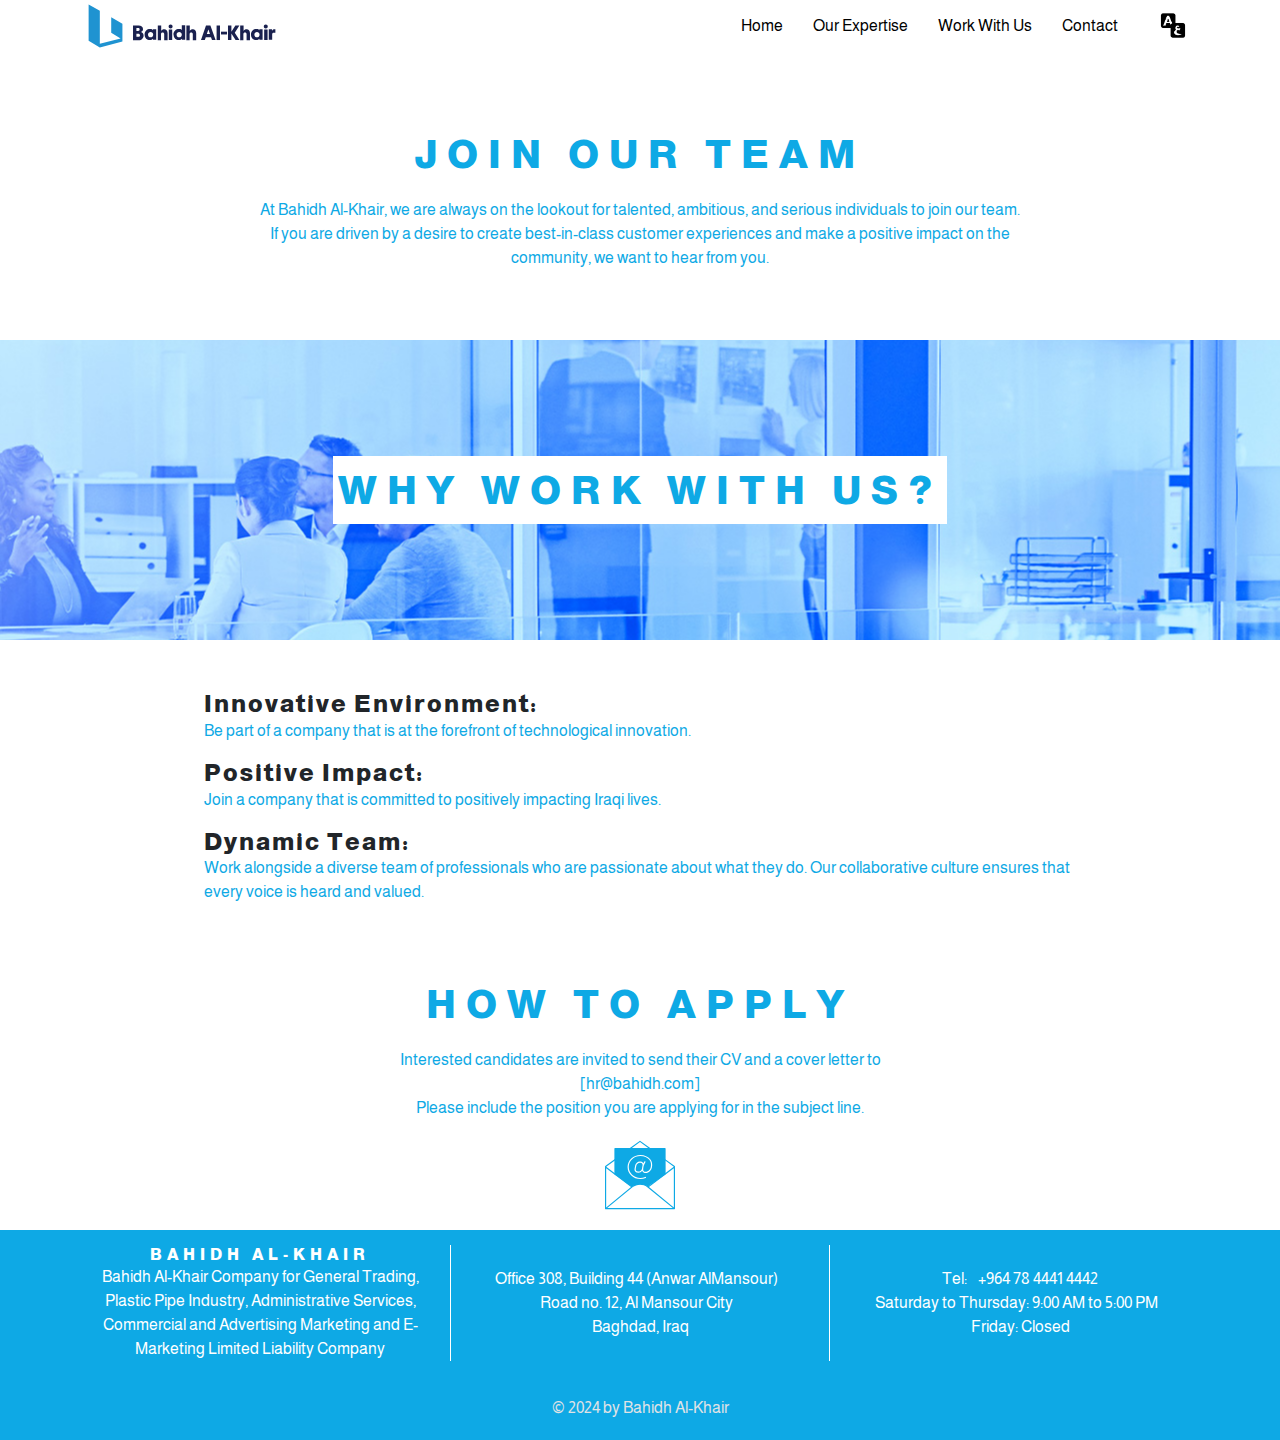
<file: work-with-us.html>
<!DOCTYPE html>
<html>
  <head>
    <meta charset="utf-8" />
    <meta content="width=device-width, initial-scale=1.0" name="viewport" />
    <title id="pagetitle">Work with us | Bahidh Al Khair</title>
    <meta content="" name="description" />
    <meta content="" name="keywords" />
    <!-- Favicons -->
    <link
      rel="apple-touch-icon"
      sizes="180x180"
      href="/assets/img/favicon.png"
    />
    <link
      rel="icon"
      type="image/png"
      sizes="32x32"
      href="/assets/img/favicon.png"
    />
    <link
      rel="icon"
      type="image/png"
      sizes="16x16"
      href="/assets/img/favicon.png"
    />
    <link rel="manifest" href="/assets/img/site.webmanifest" />
    <link rel="mask-icon" href="/assets/img/favicon.png" color="#162f68" />
    <link rel="shortcut icon" href="/assets/img/favicon.png" />
    <meta name="msapplication-TileColor" content="#ffffff" />
    <meta name="msapplication-config" content="/assets/img/browserconfig.xml" />
    <meta name="theme-color" content="#ffffff" />

    <!-- Vendor CSS Files -->
    <link
      href="assets/vendor/bootstrap/css/bootstrap.min.css"
      rel="stylesheet"
    />
    <link
      href="assets/vendor/bootstrap-icons/bootstrap-icons.css"
      rel="stylesheet"
    />

    <!-- Template Main CSS File -->
    <link href="assets/css/style.css" rel="stylesheet" />
  </head>

  <body class="scrollable-element">
    <header id="header" class="fixed-top">
      <div class="container d-flex align-items-center justify-content-between">
        <div>
          <a href="./index.html">
            <img
              src="./Bahidh-web-logo.svg"
              alt="Bahidh Logo"
              style="width: 200px"
            />
          </a>
        </div>
        <nav id="navbar" class="navbar">
          <ul>
            <li>
              <a id="link1" class="nav-link scrollto active" href="./index.html"
                >Home</a
              >
            </li>
            <li>
              <a id="link3" href="./our-expertise.html">Our Expertise</a>
            </li>
            <li>
              <a id="link4" href="./work-with-us.html">Work with us</a>
            </li>
            <li>
              <a id="link5" href="./contact.html">Contact</a>
            </li>
            <li>
              <a>
                <div id="language-selection">
                  <img
                    src="./assets/img/lang_img.png"
                    alt="Language Toggle"
                    id="language-img"
                    style="cursor: pointer; width: 50px"
                  />
                </div>
              </a>
            </li>
          </ul>
          <i class="bi bi-list mobile-nav-toggle"></i>
        </nav>
      </div>
    </header>

    <main id="main">
      <!-- Section 1 -->
      <section style="padding-top: 80px">
        <div class="container">
          <div class="workwithusDiv1">
            <h1 class="workwithusDiv1Heading" id="workwithusHeading">
              JOIN OUR TEAM
            </h1>
          </div>
          <div class="workwithusDiv2">
            <p class="workwithusDiv2Text" id="workwithusText">
              At Bahidh Al-Khair, we are always on the lookout for talented,
              ambitious, and serious individuals to join our team. If you are
              driven by a desire to create best-in-class customer experiences
              and make a positive impact on the community, we want to hear from
              you.
            </p>
          </div>
          <div class="d-none d-md-flex justify-content-end">
            <div class="circle circle-top-effect"></div>
          </div>
        </div>
      </section>
      <!-- Section 1 -->

      <!-- Section 2 -->
      <section>
        <div class="workwithusDiv3Img">
          <h1 class="videoHeading" id="videoheading">Why Work With Us?</h1>
        </div>
      </section>
      <!-- Section 2 -->

      <!-- Section 3 -->
      <section>
        <div class="container points">
          <div class="workwithusDiv4">
            <h4 class="workwithusDiv4Heading" id="workwithusHeading4">
              Innovative Environment:
            </h4>
            <p class="workwithusDiv4Text" id="workwithusText4">
              Be part of a company that is at the forefront of technological
              innovation
            </p>
          </div>
          <div class="workwithusDiv5">
            <h4 class="workwithusDiv5Heading" id="workwithusHeading5">
              Positive Impact:
            </h4>
            <p class="workwithusDiv5Text" id="workwithusText5">
              Join a company that is committed to positively impacting Iraqi
              lives.
            </p>
          </div>
          <div class="workwithusDiv6">
            <h4 class="workwithusDiv6Heading" id="workwithusHeading6">
              Dynamic Team:
            </h4>
            <p class="workwithusDiv6Text" id="workwithusText6">
              Work alongside a diverse team of professionals who are passionate
              about what they do. Our collaborative culture ensures that every
              voice is heard and valued.
            </p>
          </div>
          <div class="d-none d-md-flex justify-content-start">
            <div class="circle circle-top-effect"></div>
          </div>
          <div class="workwithusDiv1">
            <h1 class="workwithusDiv7Heading" id="workwithusHeading7">
              How to Apply
            </h1>
          </div>
          <div class="mailtoDiv">
            <p class="mailtoText mb-0" id="workwithusText7">
              Interested candidates are invited to send their CV and a cover
              letter to
            </p>
            <a href="mailto:hr@bahidh.com" style="color: #0ea9e5"
              >[hr@bahidh.com]</a
            >
            <p class="mailtoText mb-0" id="workwithusText8">
              . Please include the position you are applying for in the subject
              line.
            </p>
          </div>
          <div class="workwithusDiv8">
            <a href="mailto:hr@bahidh.com">
              <svg
                preserveAspectRatio="xMidYMid meet"
                data-bbox="20 21.785 160 156.429"
                viewBox="20 21.785 160 156.429"
                height="70"
                width="70"
                xmlns="http://www.w3.org/2000/svg"
                data-type="color"
                role="presentation"
                aria-hidden="true"
                aria-label=""
              >
                <g>
                  <path
                    d="M77.631 40.889a1.332 1.332 0 0 1-.788-2.407l22.371-16.439a1.33 1.33 0 0 1 1.574 0l21.785 15.952a1.331 1.331 0 1 1-1.574 2.15L100.001 24.77 78.417 40.632a1.324 1.324 0 0 1-.786.257z"
                    fill="#0ea9e5"
                    data-color="1"
                  ></path>
                  <path
                    d="M179.965 177.056c.008-.06.035-.112.035-.173V80.764c0-.424-.203-.824-.545-1.075l-20.911-15.291a1.332 1.332 0 1 0-1.574 2.15l20.185 14.758-58.758 44.5-.059-.049c-10.11-8.278-26.463-8.358-36.459-.173l-.284.233-58.748-44.512 20.55-15.15a1.334 1.334 0 0 0 .288-1.862 1.33 1.33 0 0 0-1.862-.287L20.545 79.689A1.335 1.335 0 0 0 20 80.764v96.118c0 .062.027.114.035.173.012.092.023.181.054.27.032.09.081.167.131.247.031.05.043.107.082.154.019.024.044.041.064.062a1.326 1.326 0 0 0 .434.312c.016.007.033.01.049.017.155.06.317.097.482.097h157.336c.023 0 .042-.012.064-.013.094-.004.182-.031.274-.055.078-.021.156-.035.228-.069.072-.034.131-.085.197-.132.077-.056.154-.107.218-.178.015-.016.035-.023.049-.041.038-.047.051-.104.082-.154.05-.08.099-.157.131-.247.032-.088.043-.177.055-.269zm-2.63-92.545v89.558l-56.819-46.527 56.819-43.031zm-60.687 43.307 58.289 47.731H25.063l58.504-47.904c7.904-6.472 22.8-8.245 33.081.173zm-93.983 46.251V84.51l56.809 43.043-56.809 46.516z"
                    fill="#0ea9e5"
                    data-color="1"
                  ></path>
                  <path
                    d="M157.211 38.482H42.79c-.736 0-1.332.597-1.332 1.333v58.068c0 .736.596 1.333 1.332 1.333.737 0 38.156 27.192 38.156 27.192l10.671-4.091a26.073 26.073 0 0 1 16.751.054l10.029 3.437s38.078-26.591 38.815-26.591c.737 0 1.333-.596 1.333-1.333v-58.07a1.335 1.335 0 0 0-1.334-1.332zm-30.027 44.244c-.573 2.463-1.848 4.968-3.792 7.441-3.379 4.304-9.719 6.437-14.131 4.743-1.36-.521-3.354-1.748-4.207-4.521-2.048 2.657-5.264 4.453-8.56 4.453h-1.219c-2.461 0-4.62-.971-6.083-2.732-1.494-1.799-2.057-4.171-1.586-6.678l1.342-7.137c.924-4.917 5.685-8.918 10.612-8.918h1.219c2.46 0 4.622.971 6.084 2.734.348.419.64.872.885 1.347a65.451 65.451 0 0 1 2.204-4.184 1.333 1.333 0 0 1 2.318 1.314c-2.132 3.756-3.29 6.32-3.972 8.992l-.601 3.199a61.16 61.16 0 0 0-.369 3.938c-.137 2.046.255 4.698 2.886 5.707 3.282 1.256 8.463-.563 11.082-3.899 1.701-2.167 2.808-4.319 3.292-6.4 1.479-6.366.345-12.144-3.28-16.708-4.326-5.448-11.944-8.701-20.374-8.701-14.708 0-26.675 11.208-26.675 24.987 0 13.777 11.967 24.985 26.675 24.985 3.865 0 7.591-.756 11.076-2.248a1.328 1.328 0 0 1 1.749.7 1.33 1.33 0 0 1-.7 1.749c-3.818 1.635-7.897 2.464-12.125 2.464-16.179 0-29.34-12.404-29.34-27.65 0-15.248 13.161-27.652 29.34-27.652 9.236 0 17.632 3.629 22.461 9.708 4.149 5.221 5.459 11.781 3.789 18.967z"
                    fill="#0ea9e5"
                    data-color="1"
                  ></path>
                  <path
                    d="M100.779 72.041H99.56c-3.646 0-7.307 3.089-7.995 6.745l-1.341 7.137c-.322 1.712.04 3.305 1.019 4.484.947 1.141 2.379 1.77 4.032 1.77h1.219c3.646 0 7.307-3.089 7.995-6.746l.574-3.053c.161-1.208.365-2.333.646-3.436l.122-.648c.321-1.712-.04-3.304-1.017-4.483-.949-1.142-2.381-1.77-4.035-1.77z"
                    fill="#0ea9e5"
                    data-color="1"
                  ></path>
                </g>
              </svg>
            </a>
          </div>
        </div>
      </section>
      <!-- Section 3 -->
    </main>

    <footer id="footer">
      <div class="footer">
        <div class="container text-center">
          <nav class="row footer-pages">
            <div class="col-12 col-lg-4">
              <div class="list-inline-item">
                <h1 class="footer-heading" id="footerHeading">
                  Bahidh Al-Khair
                </h1>
                <div class="list-inline-item" id="companyname">
                  Bahidh Al-Khair Company for General Trading, Plastic Pipe
                  Industry, Administrative Services, Commercial and Advertising
                  Marketing and E-Marketing Limited Liability Company
                </div>
              </div>
            </div>
            <div class="col-12 col-lg-4 footerborder">
              <div class="list-inline-item" id="footeraddress1">
                Office 308, Building 44 (Anwar AlMansour)
              </div>
              <div class="list-inline-item" id="footeraddress2">
                Road no. 12, Al Mansour City
              </div>
              <div class="list-inline-item" id="footeraddress3">
                Baghdad, Iraq
              </div>
            </div>
            <div
              class="col-12 col-lg-4 d-flex flex-column justify-content-center"
            >
              <div>
                <div class="list-inline-item" id="footerphone">Tel:</div>
                <span class="footer-number">+964 78 4441 4442</span>
              </div>
              <div class="list-inline-item" id="footertiming">
                Saturday to Thursday: 9:00 AM to 5:00 PM
              </div>
              <div class="list-inline-item" id="footertiming2">
                Friday: Closed
              </div>
            </div>
          </nav>
        </div>
        <nav>
          <div class="footer-reserved" id="footerReserved">
            © 2024 by Bahidh Al-Khair
          </div>
        </nav>
      </div>
    </footer>

    <script src="assets/vendor/bootstrap/js/bootstrap.bundle.min.js"></script>
    <script src="assets/js/main.js"></script>
    <script>
      const languageDropdown = document.getElementById("language");
      const content = {
        en: {
          dir: "ltr",
          pagetitle: "Work With Us | Bahidh Al Khair",
          link1: "Home",
          link3: "Our Expertise",
          link4: "Work With Us",
          link5: "Contact",
          footerHeading: "Bahidh Al-Khair",
          companyname:
            "Bahidh Al-Khair Company for General Trading, Plastic Pipe Industry, Administrative Services, Commercial and Advertising Marketing and E-Marketing Limited Liability Company",
          footeraddress1: "Office 308, Building 44 (Anwar AlMansour)",
          footeraddress3: "Baghdad, Iraq",
          footeraddress2: "Road no. 12, Al Mansour City",
          footerphone: "Tel:",
          footertiming: "Saturday to Thursday: 9:00 AM to 5:00 PM",
          footertiming2: "Friday: Closed",
          footerReserved: "© 2024 by Bahidh Al-Khair",
          workwithusHeading: "JOIN OUR TEAM",
          workwithusText:
            "At Bahidh Al-Khair, we are always on the lookout for talented, ambitious, and serious individuals to join our team. If you are driven by a desire to create best-in-class customer experiences and make a positive impact on the community, we want to hear from you.",
          videoheading: "Why Work With Us?",
          workwithusHeading4: "Innovative Environment:",
          workwithusText4:
            "Be part of a company that is at the forefront of technological innovation.",
          workwithusHeading5: "Positive Impact:",
          workwithusText5:
            "Join a company that is committed to positively impacting Iraqi lives.",
          workwithusHeading6: "Dynamic Team:",
          workwithusText6:
            "Work alongside a diverse team of professionals who are passionate about what they do. Our collaborative culture ensures that every voice is heard and valued.",
          workwithusHeading7: "How to Apply",
          workwithusText7:
            "Interested candidates are invited to send their CV and a cover letter to ",
          workwithusText8:
            "Please include the position you are applying for in the subject line.",
        },
        ar: {
          dir: "rtl",
          pagetitle: "انضم لفريقنا | باهض الخير",
          link1: "الصفحة الرئيسية",
          link3: "خبراتنا",
          link4: "انضم لفريقنا",
          link5: "تواصل معنا",
          footerHeading: "باهض الخير",
          companyname:
            "شركة باهض الخير للتجارة العامة وصناعة الأنابيب البلاستيكية والخدمات الإدارية والتسويق التجاري والإعلاني والتسويق الإلكتروني المحدودة المسؤولية",
          footeraddress1: "مكتب 308، المبنى 44 ( أنوار المنصور)",
          footeraddress2: "طريق رقم 12، مدينة المنصور",
          footeraddress3: "بغداد، العراق",
          footerphone: "الهاتف:",
          footertiming: "السبت إلى الخميس: من 9:00 صباحاً إلى 5:00 مساءً",
          footertiming2: "الجمعة: عطلة",
          footerReserved: "© 2024 بواسطة باهض الخير",
          workwithusHeading: "انضم إلى فريقنا",
          workwithusText:
            "نحن في باهض الخير نبحث دوماً عن المواهب والأفراد الطموحين والمتحمسين للانضمام إلى فريق عملنا. إذا كنتم تبحثون عن عمل يقوم بتغيير حياة الناس ويقدم أفضل تجارب المتعاملين، فتواصلوا معنا!",
          videoheading: "ترغبون في العمل في باهض الخير؟",
          workwithusHeading4: "بيئة مفعمة بروح الابتكار: ",
          workwithusText4: "انضموا إلى شركة تقف في طليعة الابتكار التقني.",
          workwithusHeading5: "تأثير إيجابي: ",
          workwithusText5:
            "انتموا إلى شركة ملتزمة بالتأثير بشكل إيجابي على حياة العراقيين.",
          workwithusHeading6: "فريق عمل ديناميكي:",
          workwithusText6:
            "نقدم لكم الفرصة للعمل جنباً إلى جنب مع فريق متنوع من المتخصصين الشغوفين بما يقومون به.",
          workwithusHeading7: "طريقة التقديم",
          workwithusText7:
            "لا تترددوا في إرسال سيرتكم الذاتية وتعبئة نموذج التقدم لوظيفة على.",
          workwithusText8:
            "يرجى تضمين الوظيفة التي تتقدمون لها في سطر الموضوع.",
        },
      };
      function updateContent(lang) {
        const elements = [
          "pagetitle",
          "link1",
          "link3",
          "link4",
          "link5",
          "footerHeading",
          "companyname",
          "footeraddress1",
          "footeraddress2",
          "footeraddress3",
          "footerphone",
          "footertiming",
          "footertiming2",
          "footerReserved",
          "workwithusHeading",
          "workwithusText",
          "videoheading",
          "workwithusHeading4",
          "workwithusText4",
          "workwithusHeading5",
          "workwithusText5",
          "workwithusHeading6",
          "workwithusText6",
          "workwithusHeading7",
          "workwithusText7",
          "workwithusText8",
        ];
        document.body.setAttribute("dir", content[lang].dir);
        elements.forEach((id) => {
          const element = document.getElementById(id);
          if (element) {
            element.textContent = content[lang][id];
          } else {
            console.warn(`Element with ID '${id}' not found`);
          }
        });
      }
      const languageImg = document.getElementById("language-img");
      if (languageImg) {
        languageImg.addEventListener("click", function () {
          const currentLanguage =
            document.body.getAttribute("dir") === "ltr" ? "en" : "ar";
          const newLanguage = currentLanguage === "en" ? "ar" : "en";
          localStorage.setItem("selectedLanguage", newLanguage);
          updateContent(newLanguage);
        });
      } else {
        console.warn("Language image element not found");
      }
      const savedLanguage = localStorage.getItem("selectedLanguage") || "en";
      updateContent(savedLanguage);
    </script>
  </body>
</html>
</file>
<file: assets/css/style.css>
* {
  margin: 0;
  padding: 0;
  box-sizing: border-box;
  font-family: "regular";
}

@font-face {
  font-family: "light";
  src: url("../fonts/Almarai-Light.ttf") format("truetype");
}

@font-face {
  font-family: "bold";
  src: url("../fonts/Almarai-Bold.ttf") format("truetype");
}

@font-face {
  font-family: "extrabold";
  src: url("../fonts/Almarai-ExtraBold.ttf") format("truetype");
}

@font-face {
  font-family: "black";
  src: url("../fonts/Roboto-Black.ttf") format("truetype");
}

@font-face {
  font-family: "regular";
  src: url("../fonts/Almarai-Regular.ttf") format("truetype");
}

.h1,
.h2,
.h3,
.h4,
.h5,
.h6,
h1,
h2,
h3,
h4,
h5,
h6 {
  margin-top: 0;
  margin-bottom: 0;
}

a {
  text-decoration: none;
  color: black;
}

.p {
  margin-top: 0;
  margin-bottom: 0;
}

.text-color {
  color: #0EA9E5;
}

a:hover {
  color: #0EA9E5;
  text-decoration: none;
}

.back-to-top {
  position: fixed;
  visibility: hidden;
  opacity: 0;
  right: 15px;
  bottom: 15px;
  z-index: 996;
  background: #0EA9E5;
  width: 40px;
  height: 40px;
  border-radius: 4px;
  transition: all 0.4s;
}

.back-to-top i {
  font-size: 28px;
  color: #fff;
  line-height: 0;
}

.back-to-top:hover {
  background: #0EA9E5;
  color: #fff;
}

.back-to-top.active {
  visibility: visible;
  opacity: 1;
}

#header {
  background: #fff;
  transition: all 0.5s;
  z-index: 997;
}

#header .logo {
  font-size: 28px;
  margin: 0;
  padding: 0;
  line-height: 1;
  font-weight: 700;
  letter-spacing: 1px;
  text-transform: uppercase;
}

.img-fluid {
  height: 100%;
  width: 100%;
}

.fixed-top {
  padding: 1px 0px;
  background-color: transparent;
}

.navbar {
  padding: 0;
}

.navbar ul {
  margin: 0;
  padding: 0;
  display: flex;
  list-style: none;
  align-items: center;
}

.navbar li {
  position: relative;
}

.navbar a,
.navbar a:focus {
  display: flex;
  align-items: center;
  justify-content: space-between;
  padding: 10px 0 10px 30px;
  font-size: 16px;
  color: rgb(0, 0, 0);
  white-space: nowrap;
  transition: 0.3s;
  text-transform: none;
}

.navbar a i,
.navbar a:focus i {
  font-size: 16px;
  line-height: 0;
  margin-left: 5px;
}

/* .navbar a:hover,
.navbar .active,
.navbar .active:focus,
.navbar li:hover>a {
  color: #0EA9E5;
} */

.navbar .dropdown ul {
  display: block;
  position: absolute;
  left: 14px;
  top: calc(100% + 30px);
  margin: 0;
  padding: 10px 0;
  z-index: 99;
  opacity: 0;
  visibility: hidden;
  background: #fff;
  box-shadow: 0px 0px 30px rgba(127, 137, 161, 0.25);
  transition: 0.3s;
}

.navbar .dropdown ul li {
  min-width: 200px;
}

.navbar .dropdown ul a {
  padding: 10px 20px;
  font-size: 15px;
  text-transform: none;
  font-weight: 500;
}

.navbar .dropdown ul a i {
  font-size: 16px;
}

.navbar .dropdown ul a:hover,
.navbar .dropdown ul .active:hover,
.navbar .dropdown ul li:hover>a {
  color: #000;
}

.navbar .dropdown:hover>ul {
  opacity: 1;
  top: 100%;
  visibility: visible;
}

.navbar .dropdown .dropdown ul {
  top: 0;
  left: calc(100% - 30px);
  visibility: hidden;
}

.navbar .dropdown .dropdown:hover>ul {
  opacity: 1;
  top: 0;
  left: 100%;
  visibility: visible;
}

@media (max-width: 1366px) {
  .navbar .dropdown .dropdown ul {
    left: -90%;
  }

  .navbar .dropdown .dropdown:hover>ul {
    left: -100%;
  }
}

.mobile-nav-toggle {
  color: #000;
  font-size: 28px;
  cursor: pointer;
  display: none;
  line-height: 0;
  transition: 0.5s;
}

.mobile-nav-toggle.bi-x {
  color: #000;
}

@media (max-width: 991px) {
  .mobile-nav-toggle {
    display: block;
  }

  .navbar ul {
    display: none;
  }
}

.navbar-mobile {
  position: fixed;
  overflow: hidden;
  top: 0;
  right: 0;
  left: 0;
  bottom: 0;
  background: white;
  transition: 0.3s;
  z-index: 999;
}

.navbar-mobile .mobile-nav-toggle {
  position: absolute;
  top: 26px;
  right: 14px;
  font-size: 30px;
}

.navbar-mobile ul {
  display: block;
  position: absolute;
  top: 60px;
  right: 15px;
  bottom: 15px;
  left: 15px;
  padding: 10px 0;
  overflow-y: auto;
  transition: 0.3s;

}

.navbar-mobile a,
.navbar-mobile a:focus {
  padding: 10px 20px;
  font-size: 16px;
  font-family: bold;
  color: #000000;
}

.navbar-mobile .getstarted,
.navbar-mobile .getstarted:focus {
  margin: 15px;
}

.navbar-mobile .dropdown ul {
  position: static;
  display: none;
  margin: 10px 20px;
  padding: 10px 0;
  z-index: 99;
  opacity: 1;
  visibility: visible;
  background: #fff;
  box-shadow: 0px 0px 30px rgba(127, 137, 161, 0.25);
}

.navbar-mobile .dropdown ul li {
  min-width: 200px;
}

.navbar-mobile .dropdown ul a {
  padding: 10px 20px;
}

.navbar-mobile .dropdown ul a i {
  font-size: 16px;
}

.navbar-mobile .dropdown ul a:hover,
.navbar-mobile .dropdown ul li:hover>a {
  color: #0EA9E5;
}

.navbar-mobile .dropdown>.dropdown-active {
  display: block;
}

.custom-select {
  appearance: none;
  -moz-appearance: none;
  padding: 2px 20px;
  border-radius: 20px;
  background-color: #0EA9E5;
  border-color: #0EA9E5;
  text-align: center;
}

.logo-text {
  color: white;
  padding: 22px 20px;
  margin: 0px;
  font-size: 12px;
  font-weight: 700;
}

.home {
  background-image: url(../img/banner-img.webp);
  height: 100%;
  width: 100%;
  background-position: center;
  background-size: cover;
  display: flex;
  justify-content: center;
  align-items: center;
  text-align: center;
}

.overlay {
  position: absolute;
  top: 0;
  left: 0;
  right: 0;
  bottom: 0;
  background-color: rgba(0, 0, 0, 0.4);
  display: flex;
  justify-content: end;
  align-items: center;
  width: 70vw;
  height: 82vh;
}

@media (max-width: 1200px) {
  .overlay {
    width: 80vw;
  }
}

@media (max-width: 1024px) {
  .overlay {
    width: 100%;
  }
}

@media (max-width: 767px) {
  .overlay {
    width: 100%;
  }
}

@media (max-width: 575px) {
  .overlay {
    width: 100%;
  }
}

.banner-heading {
  color: #fff;
  text-transform: uppercase;
  font-weight: bold;
  text-align: center;
  font-family: bold;
  display: flex;
  text-align: center;
  justify-content: center;
  z-index: 1;
  letter-spacing: 5px;
  width: 70vh;
}

.scroll-button {
  background-color: transparent;
  border: 2px solid #fff;
  color: #fff;
  display: flex;
  flex-direction: column;
  align-items: center;
  justify-content: center;
  border-radius: 20px;
  height: 65px;
  padding: 5px;
}

@media (max-width: 575.98px) {
  .banner-heading {
    font-size: 30px;
    line-height: 50px;
    width: 100%;
  }
}

@media (min-width: 768px) and (max-width: 991.98px) {
  .banner-heading {
    font-size: 52px;
    width: 100%;
  }
}

@media (min-width: 992px) and (max-width: 1199.98px) {
  .banner-heading {
    font-size: 52px;
  }
}

@media (min-width: 1200px) {
  .banner-heading {
    font-size: 52px;
  }
}

.aboutus-heading {
  color: #0ea9e5;
  text-transform: uppercase;
  letter-spacing: 5px;
  font-weight: bold;
  text-align: center;
  line-height: 58px;
  font-size: 52px;
  font-family: extrabold;
}

.image-container {
  position: relative;
  display: inline-block;
  margin-top: 70px;
}

.image-container::before {
  content: '';
  position: absolute;
  top: 0;
  left: 0;
  width: 100%;
  height: 420px;
  border: 4px solid #0EA9E5;
  transform: translate(-30px, -55px);
  z-index: -1;
}

[dir="rtl"] .image-container::before {
  transform: translate(30px, -55px);
}

.image2-container {
  display: inline-block;
  margin-top: 20px;
}

.image2-container::before {
  content: '';
  position: absolute;
  top: 0;
  right: 0;
  width: 65%;
  height: 450px;
  border: 4px solid #5772FF;
  transform: translate(-100px, -30px);
  z-index: -1;
}

[dir="rtl"] .image2-container::before {
  transform: translate(-100px, -30px);
}

.aboutus-img {
  width: 100%;
  height: 400px;
  object-fit: contain
}

.aboutus2-img {
  width: 70%;
  height: 400px;
  object-fit: contain
}

.about-us-text {
  width: 80%;
  text-align: justify;
  color: #0ea9e5
}

/* animation css */
@keyframes about-us-example {
  0% {
    right: 450px;
  }

  100% {
    right: 0px;
  }
}

.aboutus-heading-effect {
  animation-name: about-us-example;
  animation-duration: 2s;
  position: relative;
  animation-fill-mode: forwards;
}

.aboutus-heading-effect.animate {
  animation-play-state: running;
}

@keyframes right-to-left-example {
  0% {
    left: 450px;
  }

  100% {
    left: 0px;
  }
}

.image-container {
  animation-name: right-to-left-example;
  animation-duration: 2s;
  position: relative;
  animation-fill-mode: forwards;
}

.image-container.animate {
  animation-play-state: running;
}

@keyframes left-to-right-example {
  0% {
    right: 450px;
  }

  100% {
    right: 0px;
  }
}

.image2-container {
  animation-name: left-to-right-example;
  animation-duration: 2s;
  position: relative;
  animation-fill-mode: forwards;
}

.image2-container.animate {
  animation-play-state: running;
}

/* animation css */

.about-button {
  background-color: #0ea9e5;
  border-radius: 100px;
  border: none;
  padding: 10px 60px;
  color: #fff;
}

.whatWeDo {
  background: linear-gradient(90deg, #eff1f2 50%, #e0e3e5 50%);
  display: flex;
  flex-direction: column;
}

.whatWeDo-heading {
  color: #0ea9e5;
  text-transform: uppercase;
  letter-spacing: 5px;
  font-weight: bold;
  text-align: center;
  line-height: 58px;
  font-size: 52px;
  font-family: extrabold;
}

.whatWeDoDiv {
  padding: 20px 0px;
  display: flex;
  flex-direction: column;
  align-items: center;
}

.whatWeDoIcon {
  display: flex;
  flex-direction: column;
  justify-content: center;
  align-items: center;
}

.whatWeDoIconText {
  padding-top: 20px;
  color: #0ea9e5;
  font-size: 18px;
  font-weight: 600;
  text-transform: uppercase;
  text-align: center;
}

@media (max-width: 575.98px) {
  .whatWeDo {
    height: auto
  }

  .whatWeDo-heading {
    font-size: 38px;
  }

  .aboutus-img {
    height: 280px;
  }

  .about-us-text {
    width: 100%;
    margin-top: 10px;
  }
}

@keyframes right-to-left-effect-example {
  0% {
    left: 450px;
  }

  100% {
    left: 0px;
  }
}

.right-to-left-effect {
  animation-name: right-to-left-effect-example;
  animation-duration: 2s;
  position: relative;
  animation-fill-mode: forwards;
}

.right-to-left-effect.animate {
  animation-play-state: running;
}

.getintouch {
  position: relative;
  height: 100%;
  width: 100%;
  background-position: center;
  background-size: cover;
  background-attachment: fixed;
  display: flex;
  text-align: center;
  flex-direction: column;
}

.getintouch::after {
  content: "";
  position: absolute;
  top: 0;
  left: 0;
  right: 0;
  bottom: 0;
  background-image: url(../img/getintouch.webp);
  background-position: center;
  background-size: cover;
  opacity: 0.26;
  z-index: -1;
}

.getintouch-heading {
  color: #0EA9E5;
  text-transform: uppercase;
  font-weight: bold;
  text-align: center;
  line-height: 58px;
  font-size: 52px;
  font-family: extrabold;
  letter-spacing: 5px;
}

@keyframes getintouch-heading {
  0% {
    right: 450px;
  }

  100% {
    right: 0px;
  }
}

.getintouch-heading-effect {
  animation-name: getintouch-heading;
  animation-duration: 2s;
  position: relative;
  animation-fill-mode: forwards;
}

.getintouch-heading-effect.animate {
  animation-play-state: running;
}

.getintouchText {
  margin: 30px 0px;
  width: 40%;
  color: #0ea9e5
}

.footer {
  background: #0EA9E5;
  color: white;
}

.footer-heading {
  font-size: 16px;
  font-weight: bold;
  text-transform: uppercase;
  letter-spacing: 5px;
  font-family: extrabold;
}

.footer-pages {
  padding: 15px 0px;
}

.footerborder {
  border-left: 1px solid white;
  border-right: 1px solid white;
  display: flex;
  flex-direction: column;
  justify-content: center;
}

.footer-reserved {
  box-sizing: border-box;
  margin: 0px;
  flex-direction: row;
  display: flex;
  -webkit-box-pack: center;
  justify-content: center;
  -webkit-box-align: center;
  align-items: center;
  padding: 20px 0px;
  font-size: 16px;
  font-weight: 400;
  color: #e0e3e5;
}

.aboutus-main {
  margin: 40px 0px;
}

.aboutus-Sec3Grid {
  column-gap: 20px;
  row-gap: 20px;
  display: flex;
  justify-content: center;
  margin: 0px 2px;
}

.aboutus-section3-Grids {
  display: flex;
  flex-direction: column;
  align-items: center;
  padding: 20px 30px;
  color: #0EA9E5;
  border: 4px solid #0EA9E5;
  text-align: center;
}

.aboutus-Sec3Grid-mainHeading {
  color: #0ea9e5;
  align-items: center;
  display: flex;
  flex-direction: column;
  justify-content: center;
  text-align: center;
}

.aboutusSec3Heading {
  font-family: extrabold;
  letter-spacing: 10px;
  font-size: 20px;
  margin-bottom: 15px;
  text-transform: uppercase;
}


.sec3gridtext {
  letter-spacing: 2px;
}


.aboutus-SecPara {
  width: 60vw;
}

.contactus-heading {
  color: #0ea9e5;
  text-transform: uppercase;
  letter-spacing: 5px;
  font-weight: bold;
  text-align: center;
  font-size: 36px;
  font-family: extrabold;
  margin-bottom: 10PX;
}

.contact-form {
  padding: 20px 0px;
  border-radius: 5px;
  width: 100%;
}

.contact-form form {
  display: flex;
  flex-direction: column;
}

.contact-form input,
.contact-form textarea {
  margin-bottom: 10px;
  padding: 10px;
  border: 1px solid transparent;
  background-color: #f1f5f8;
  font-size: 14px;
  outline: none;
  width: 99%;
}

.contact-form input::placeholder,
.contact-form textarea::placeholder {
  color: #0EA9E5;
}

.contact-form input:hover,
.contact-form textarea:hover {
  background-color: #b7c2fa;
}

.contact-form textarea {
  resize: none;
}

.buttonPosition {
  display: flex;
  justify-content: end;
}

.contact-form button {
  background-color: #0EA9E5;
  color: white;
  padding: 8px;
  border: none;
  cursor: pointer;
  font-size: 14px;
  text-transform: uppercase;
  width: 150px;
  margin-right: 3px;
}

.contact-form button:hover {
  background-color: #7e94fa;
}

.contactus-grid2 {
  border: 3px solid #0EA9E5;
  padding: 40px 0px;
  width: 400px;
  color: #0EA9E5;
  display: flex;
  flex-direction: column;
  align-items: center;
  justify-content: center;
  text-align: center;
}

@keyframes contact-us-bar-example {
  0% {
    left: 200px;
  }

  100% {
    left: 0px;
  }
}

.contact-us-bar-effect {
  animation-name: contact-us-bar-example;
  animation-duration: 2s;
  position: relative;
  animation-fill-mode: forwards;
}

.contact-us-bar-effect.animate {
  animation-play-state: running;
}

.expertiseSection {
  margin: 20px 0px;
}

.container1 {
  background: linear-gradient(90deg, #eff1f2 50%, #0EA9E5 50%);
}

.expertise-heading {
  font-weight: bold;
  letter-spacing: 5px;
  font-size: 24px;
  padding-bottom: 10px;
  font-family: extrabold;
}

.expertise-mainHeading {
  color: #0ea9e5;
  align-items: center;
  display: flex;
  flex-direction: column;
  justify-content: center;
  text-align: center;
}

.expertiseSec2Heading {
  font-family: extrabold;
  font-size: 26px;
  letter-spacing: 5px;
}

.expertise-main-text {
  width: 60vw;
}

.expertise-Grid1 {
  padding: 80px 40px;
  background-color: #eff1f2;
}

.expertise-Grid2 {
  padding: 80px 40px;
  background-color: #0EA9E5;
  color: #fff;
}

.expertise-Grid3 {
  padding: 80px 40px;
  color: #fff;
  background-color: #0EA9E5;
}

.expertise-Grid4 {
  padding: 80px 40px;
  background-color: #eff1f2;
}

.workwithusDiv1 {
  text-align: center;
}

.workwithusDiv1Heading {
  font-family: extrabold;
  color: #0ea9e5;
  text-transform: uppercase;
  letter-spacing: 10px;
  margin: 50px 0px 20px 0px;
}

.workwithusDiv2 {
  display: flex;
  justify-content: center;
  text-align: center;
}

.workwithusDiv2Text {
  color: #0ea9e5;
  width: 60vw;
  margin-bottom: 0px;
}

.workwithusDiv3Img {
  background-image: url(../img/workwithus.png);
  height: 300px;
  width: 100%;
  object-fit: contain;
  background-position: center;
  display: flex;
  justify-content: center;
  align-items: center;
  text-align: center;
  margin: 10px 0px 50px 0px
}

.videoHeading {
  font-family: extrabold;
  color: #0ea9e5;
  text-transform: uppercase;
  letter-spacing: 10px;
  background-color: #fff;
  padding: 10px 5px;
}

.points {
  display: flex;
  flex-direction: column;
  justify-content: center;
  width: 70vw;
}

.workwithusDiv4Heading,
.workwithusDiv5Heading,
.workwithusDiv6Heading {
  font-family: extrabold;
  letter-spacing: 2px;
}

.mailtoDiv {
  text-align: center;
}

.workwithusDiv4Text,
.workwithusDiv5Text,
.workwithusDiv6Text,
.mailtoText {
  font-size: 16px;
  color: #0EA9E5;
}

.workwithusDiv7Heading {
  font-family: extrabold;
  color: #0ea9e5;
  text-transform: uppercase;
  letter-spacing: 10px;
  margin: 0px 0px 20px 0px;
}

.workwithusDiv8 {
  display: flex;
  justify-content: center;
  align-items: center;
  margin: 20px 0px;
}

.circle {
  width: 60px;
  height: 60px;
  background-color: #5772FF;
  border-radius: 50%;
  display: flex;
  align-items: end;
  position: relative;
  visibility: hidden;
}

@keyframes top-example {
  0% {
    right: 450px;
    visibility: visible;
  }

  100% {
    right: 0px;
    visibility: visible;
  }
}

.top-effect {
  animation-name: top-example;
  animation-duration: 2s;
  position: relative;
  animation-fill-mode: forwards;
  animation-delay: 2s;
}

.top-effect.animate {
  animation-play-state: running;
}

@keyframes circle-top-example {
  0% {
    top: 450px;
    visibility: visible;
  }

  100% {
    top: 0px;
    visibility: visible;
  }
}

.circle-top-effect {
  animation-name: circle-top-example;
  animation-duration: 2s;
  position: relative;
  animation-fill-mode: forwards;
  animation-delay: 2s;
}

.circle-top-effect.animate {
  animation-play-state: running;
}

@keyframes cursor-down-example {
  0% {
    bottom: 100px;
    visibility: visible;
  }

  100% {
    bottom: 0px;
    visibility: visible;
  }
}

.cursor-down-effect {
  animation-name: cursor-down-example;
  animation-duration: 2s;
  position: relative;
  animation-fill-mode: forwards;
  /* animation-delay: 2s; */
}

.cursor-down-effect.animate {
  animation-play-state: running;
}

@media (max-width: 575.98px) {

  .whatWeDo,
  .aboutus-section {
    height: auto
  }

  .aboutus-heading,
  .whatWeDo-heading,
  .getintouch-heading {
    font-size: 34px;
  }

  .contactus-heading {
    font-size: 24px;
    line-height: 40px;
  }

  .getintouchText {
    width: 100% !important;
  }

  .aboutus-SecPara {
    width: 100%;
  }

  .aboutusSection2Div {
    padding: 20px 0px
  }

  .contact-form button {
    width: 100%;
  }

  .container1 {
    background: linear-gradient(180deg, #eff1f2 50%, #0EA9E5 50%);
  }

  .expertise-Grid1,
  .expertise-Grid2,
  .expertise-Grid3,
  .expertise-Grid4 {
    padding: 20px;
  }

  .workwithusDiv1Heading,
  .workwithusDiv7Heading {
    letter-spacing: 5px;
  }

  .mailtoDiv {
    text-align: start;
  }

  .videoHeading,
  .workwithusDiv4Heading,
  .workwithusDiv5Heading,
  .workwithusDiv6Heading {
    letter-spacing: normal;
  }

  .footer-reserved {
    padding: 0px;
  }
}

@media (max-width: 768px) {
  .getintouchText {
    width: 65%;
  }

  .points,
  .workwithusDiv2Text,
  .expertise-main-text {
    width: 100%;
  }
}

@media (max-width: 1023px) {
  .image-container::before {
    display: none;
  }

  .image2-container::before {
    display: none;
  }

  .aboutus-img {
    height: 300px;
  }

  .aboutus2-img {
    width: 100%;
    height: auto;
  }

  .image-container {
    margin-top: 10px;
  }

  .about-us-text {
    width: 100%;
  }

  .footerborder {
    border: none;
    margin: 15px 0px;
  }
}

[dir="rtl"] .banner-heading {
  letter-spacing: 0px;
}

[dir="rtl"] .footer-heading {
  letter-spacing: 0px;
}

[dir="rtl"] .aboutus-heading {
  letter-spacing: 0px;
}

[dir="rtl"] .whatWeDo-heading {
  letter-spacing: 0px;
}

[dir="rtl"] .getintouch-heading {
  letter-spacing: 0px;
}

[dir="rtl"] .aboutusSec3Heading {
  letter-spacing: 0px;
}

[dir="rtl"] .sec3gridtext {
  letter-spacing: 0px;
}

[dir="rtl"] .contactus-heading {
  letter-spacing: 0px;
}

[dir="rtl"] .expertiseSec2Heading {
  letter-spacing: 0px;
}

[dir="rtl"] .expertise-heading {
  letter-spacing: 0px;
}

[dir="rtl"] .workwithusDiv1Heading {
  letter-spacing: 0px;
}

[dir="rtl"] .videoHeading {
  letter-spacing: 0px;
}

[dir="rtl"] .workwithusDiv4Heading {
  letter-spacing: 0px;
}

[dir="rtl"] .workwithusDiv5Heading {
  letter-spacing: 0px;
}

[dir="rtl"] .workwithusDiv6Heading {
  letter-spacing: 0px;
}

[dir="rtl"] .workwithusDiv7Heading {
  letter-spacing: 0px;
}

[dir="rtl"] .phoneField {
  text-align: end;
}

[dir="rtl"] .footer-number {
  direction: ltr;
  unicode-bidi: embed;
}
</file>
